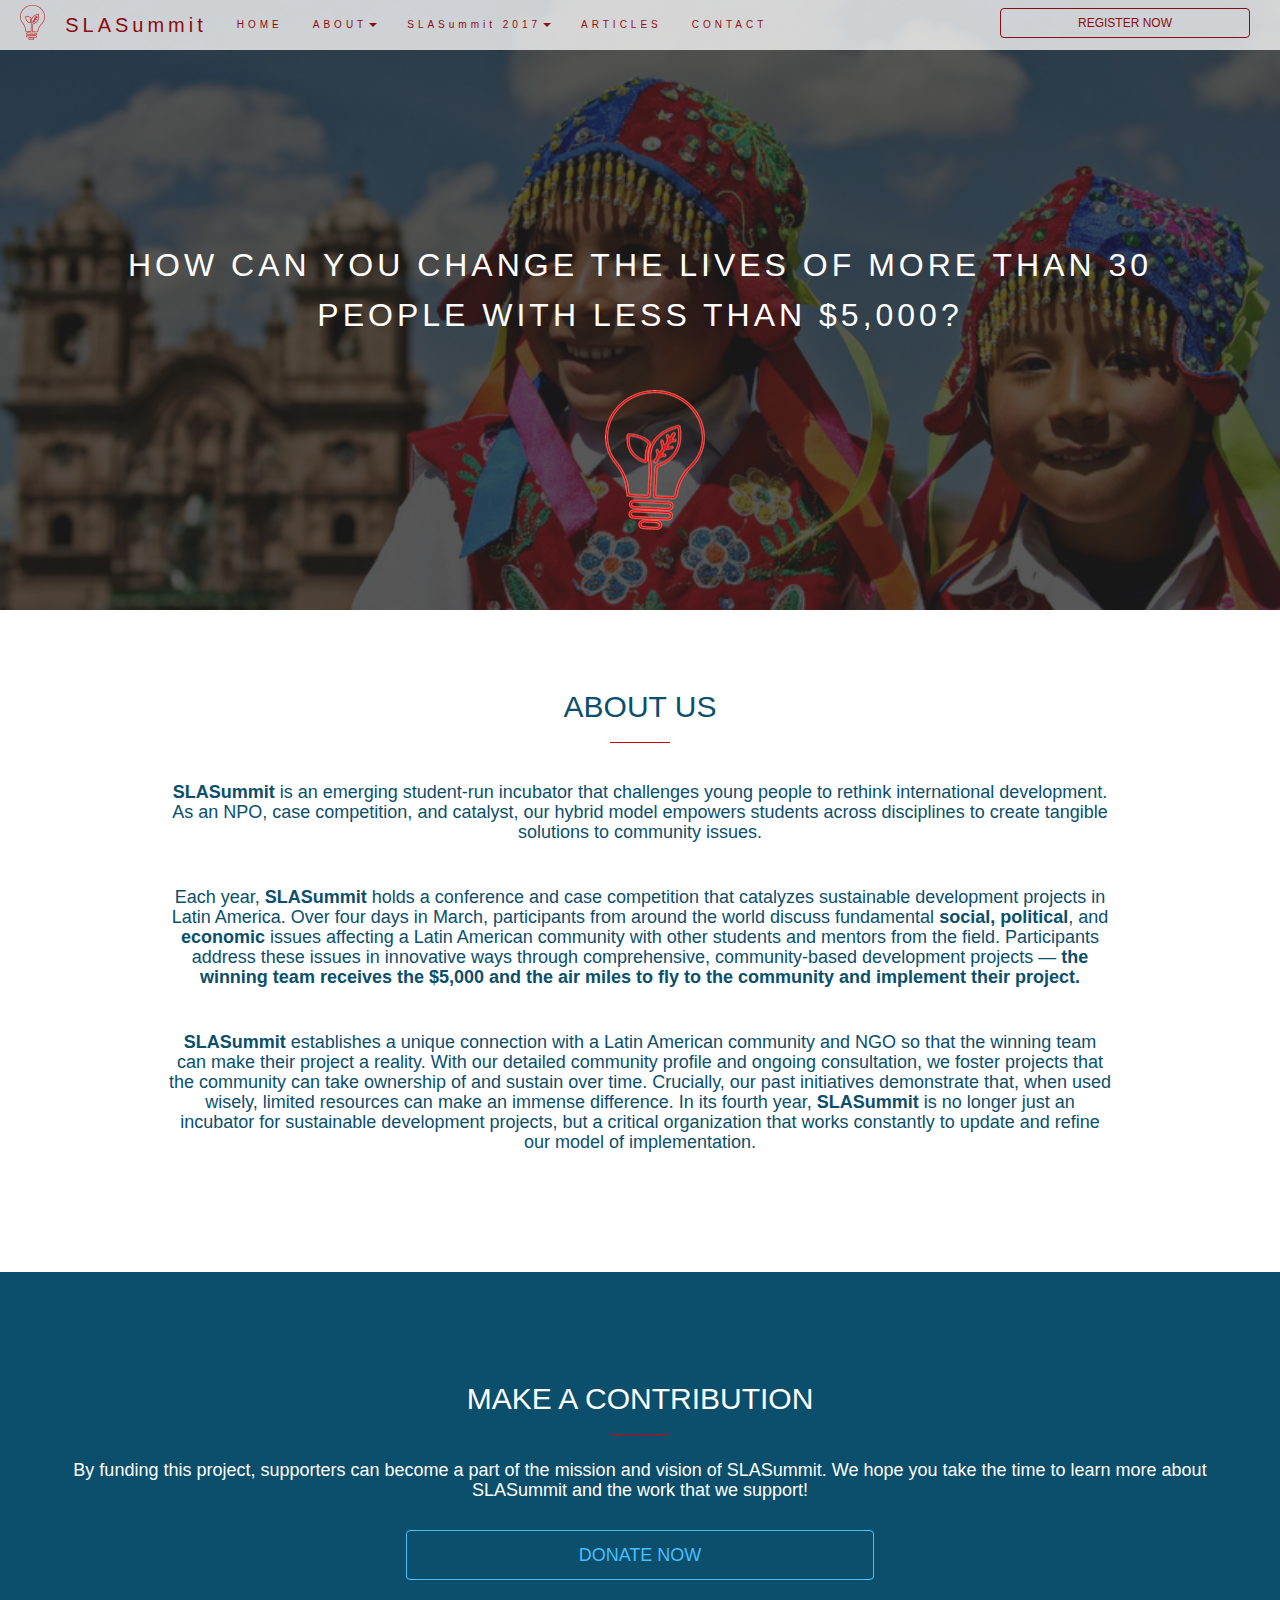
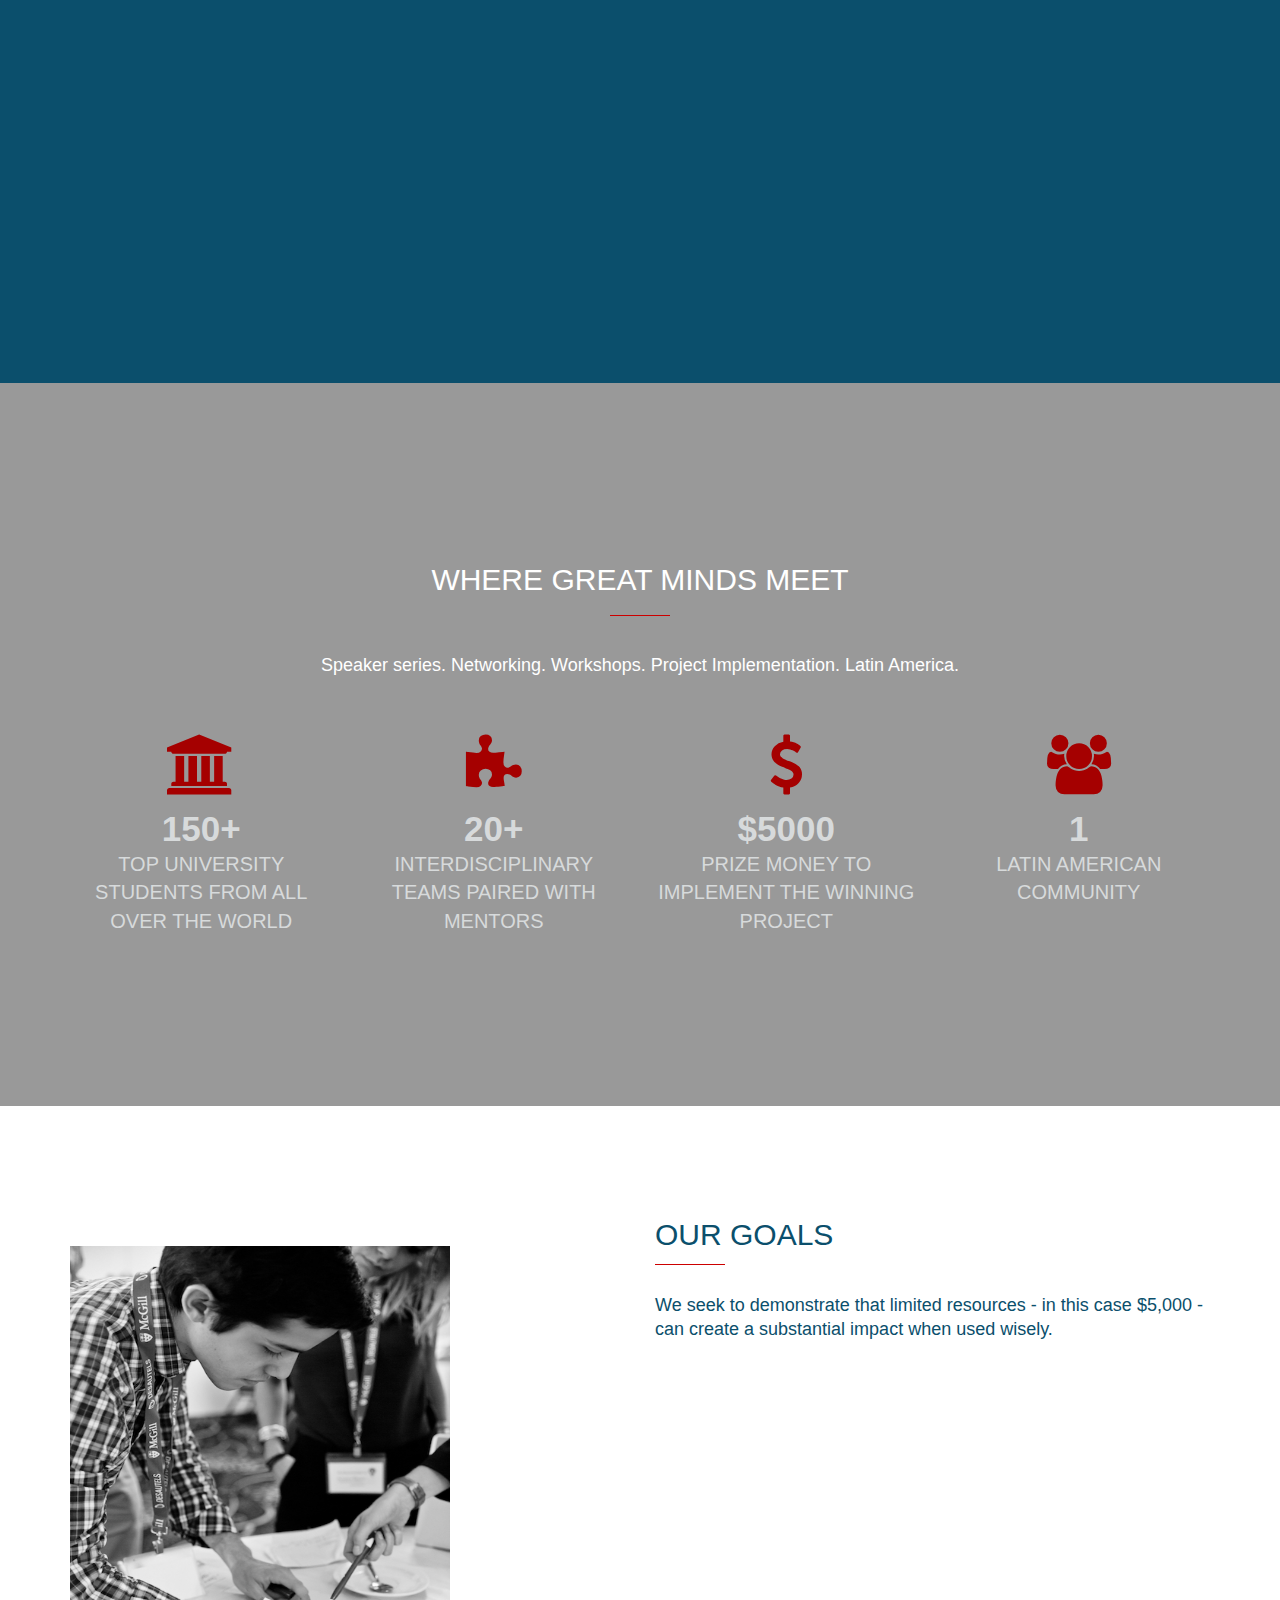
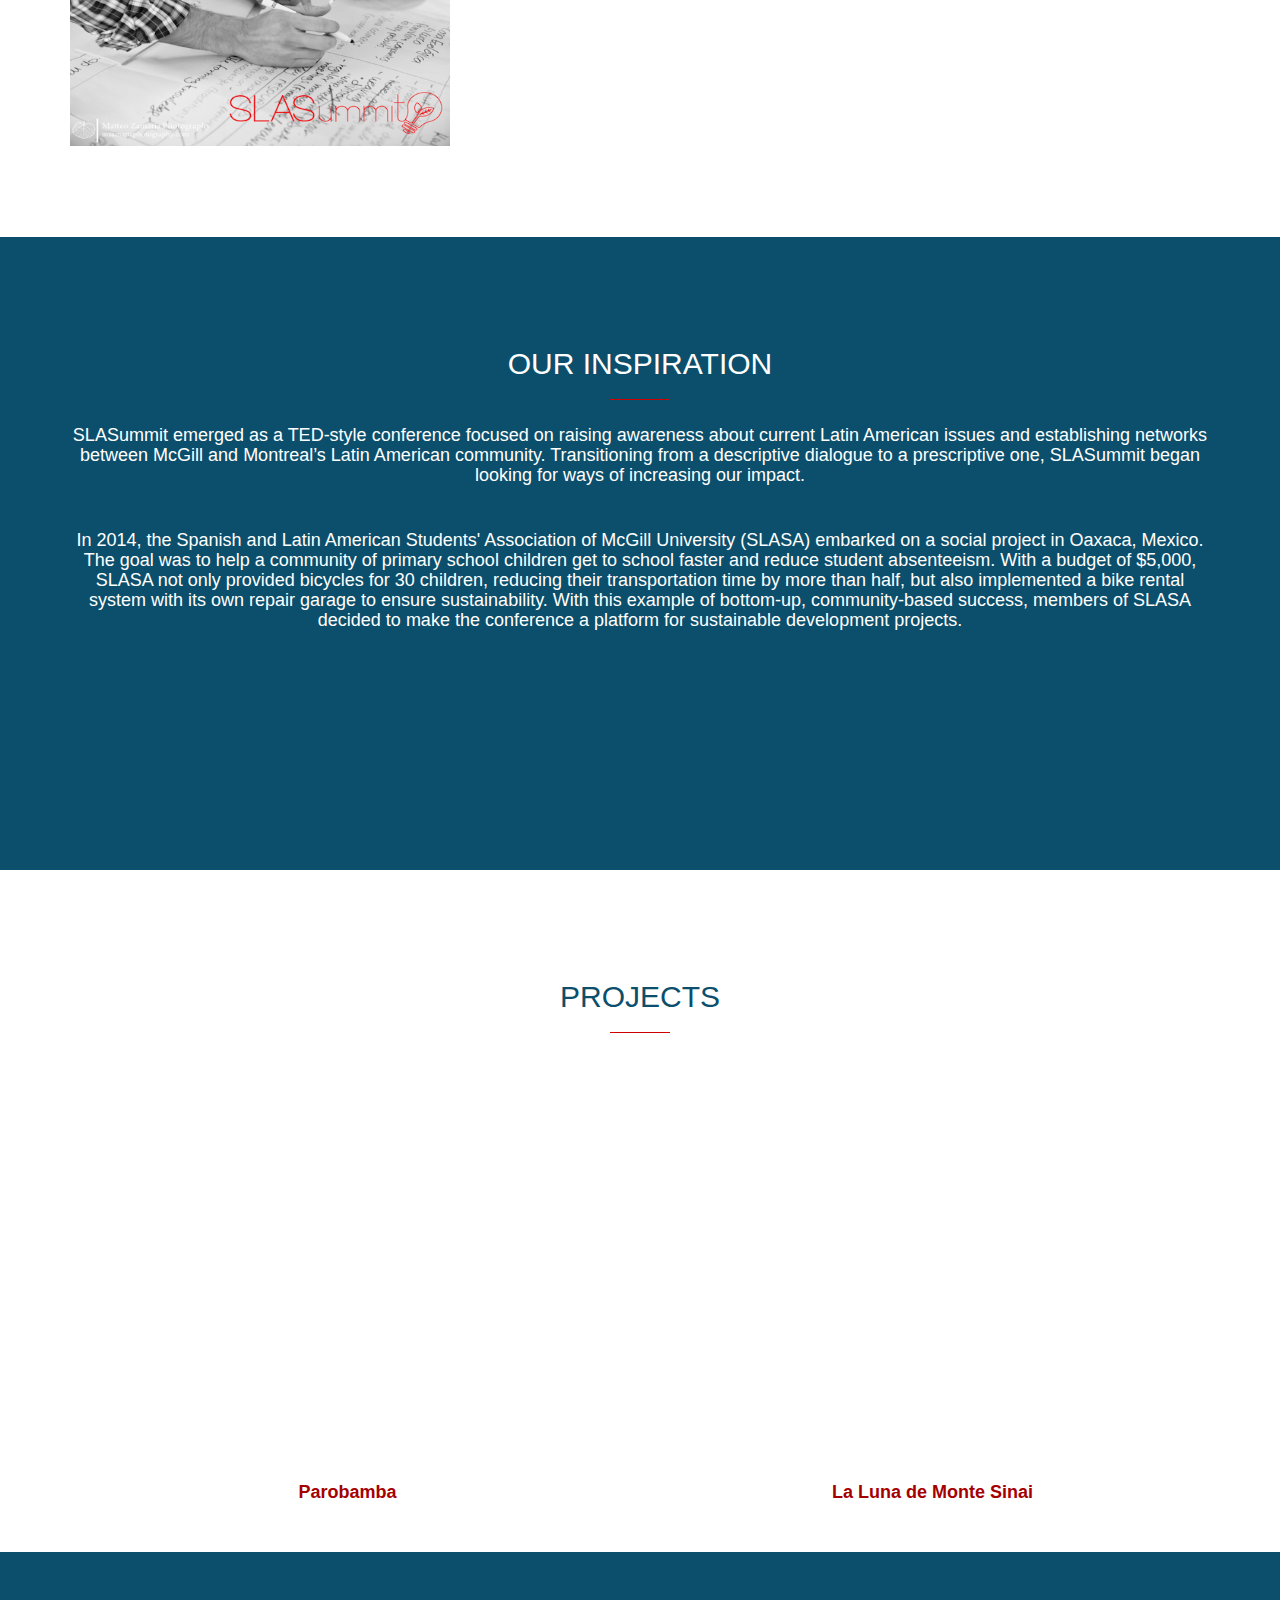
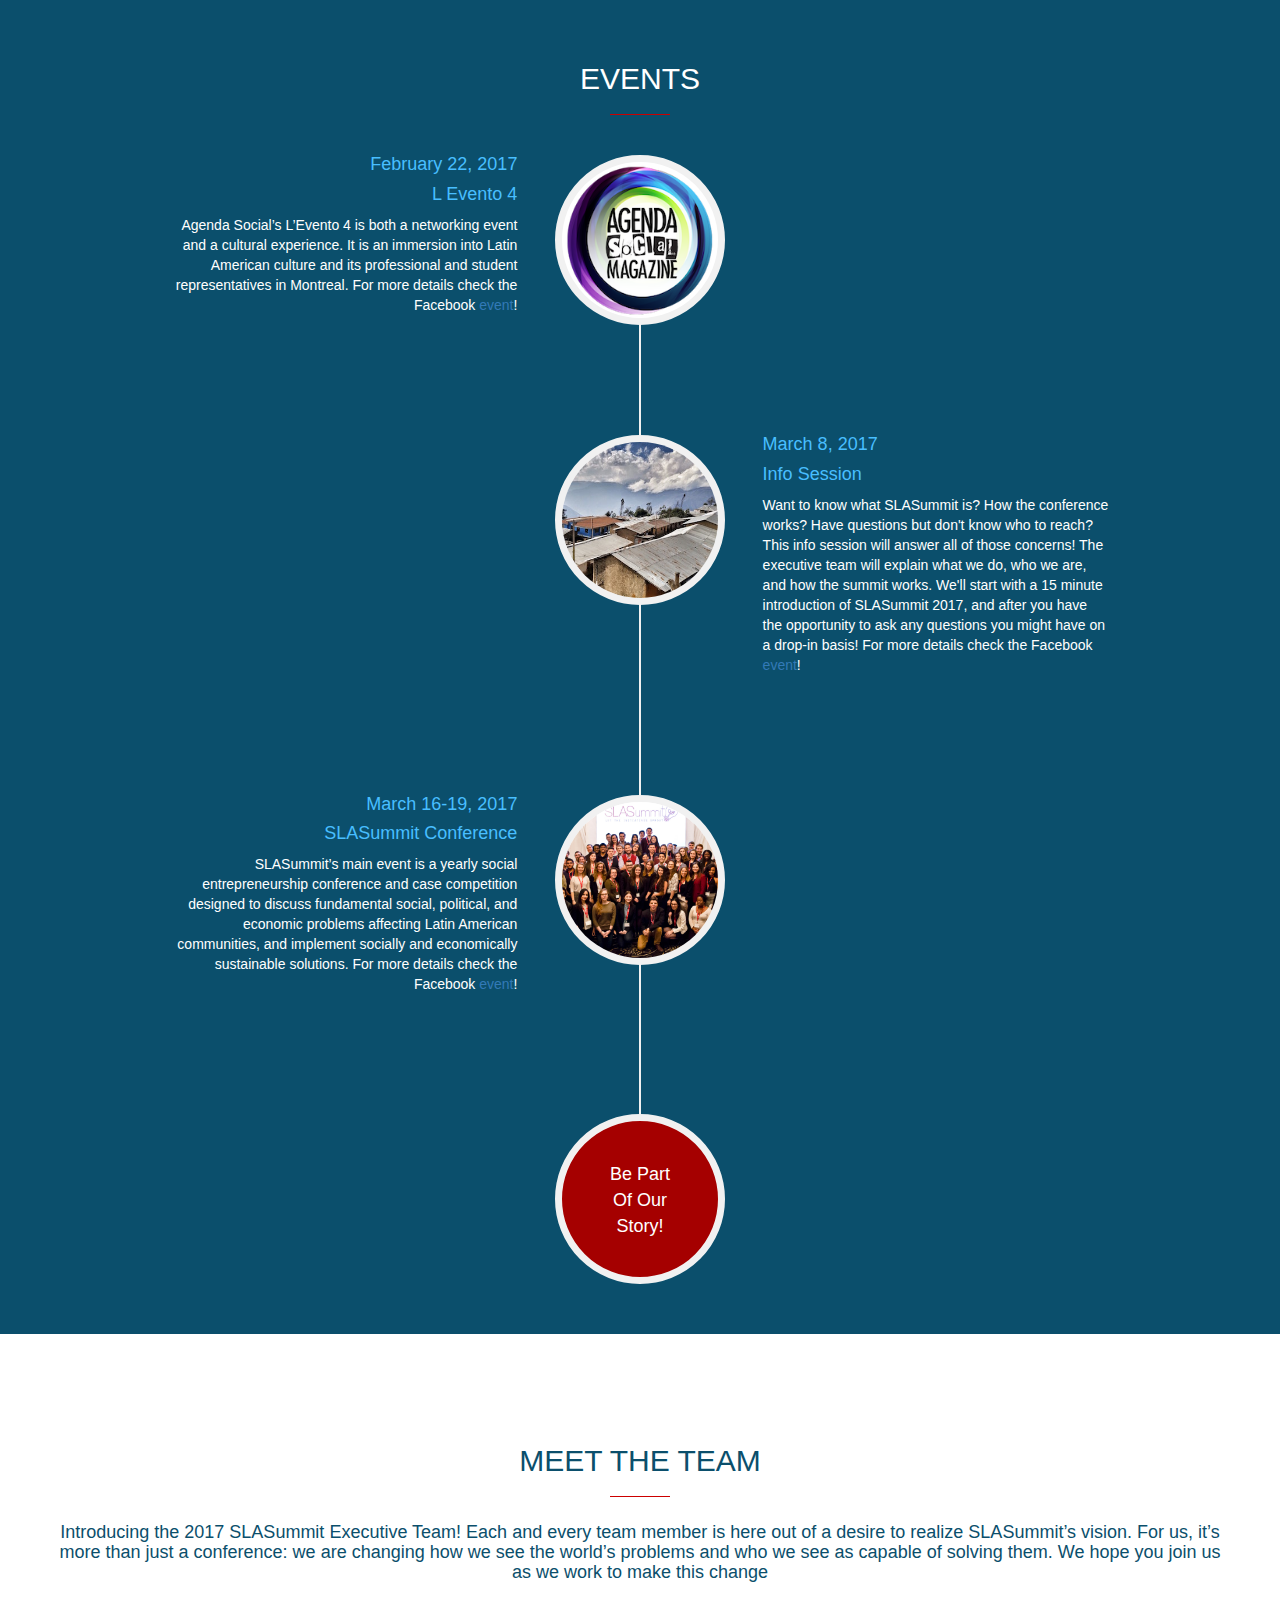
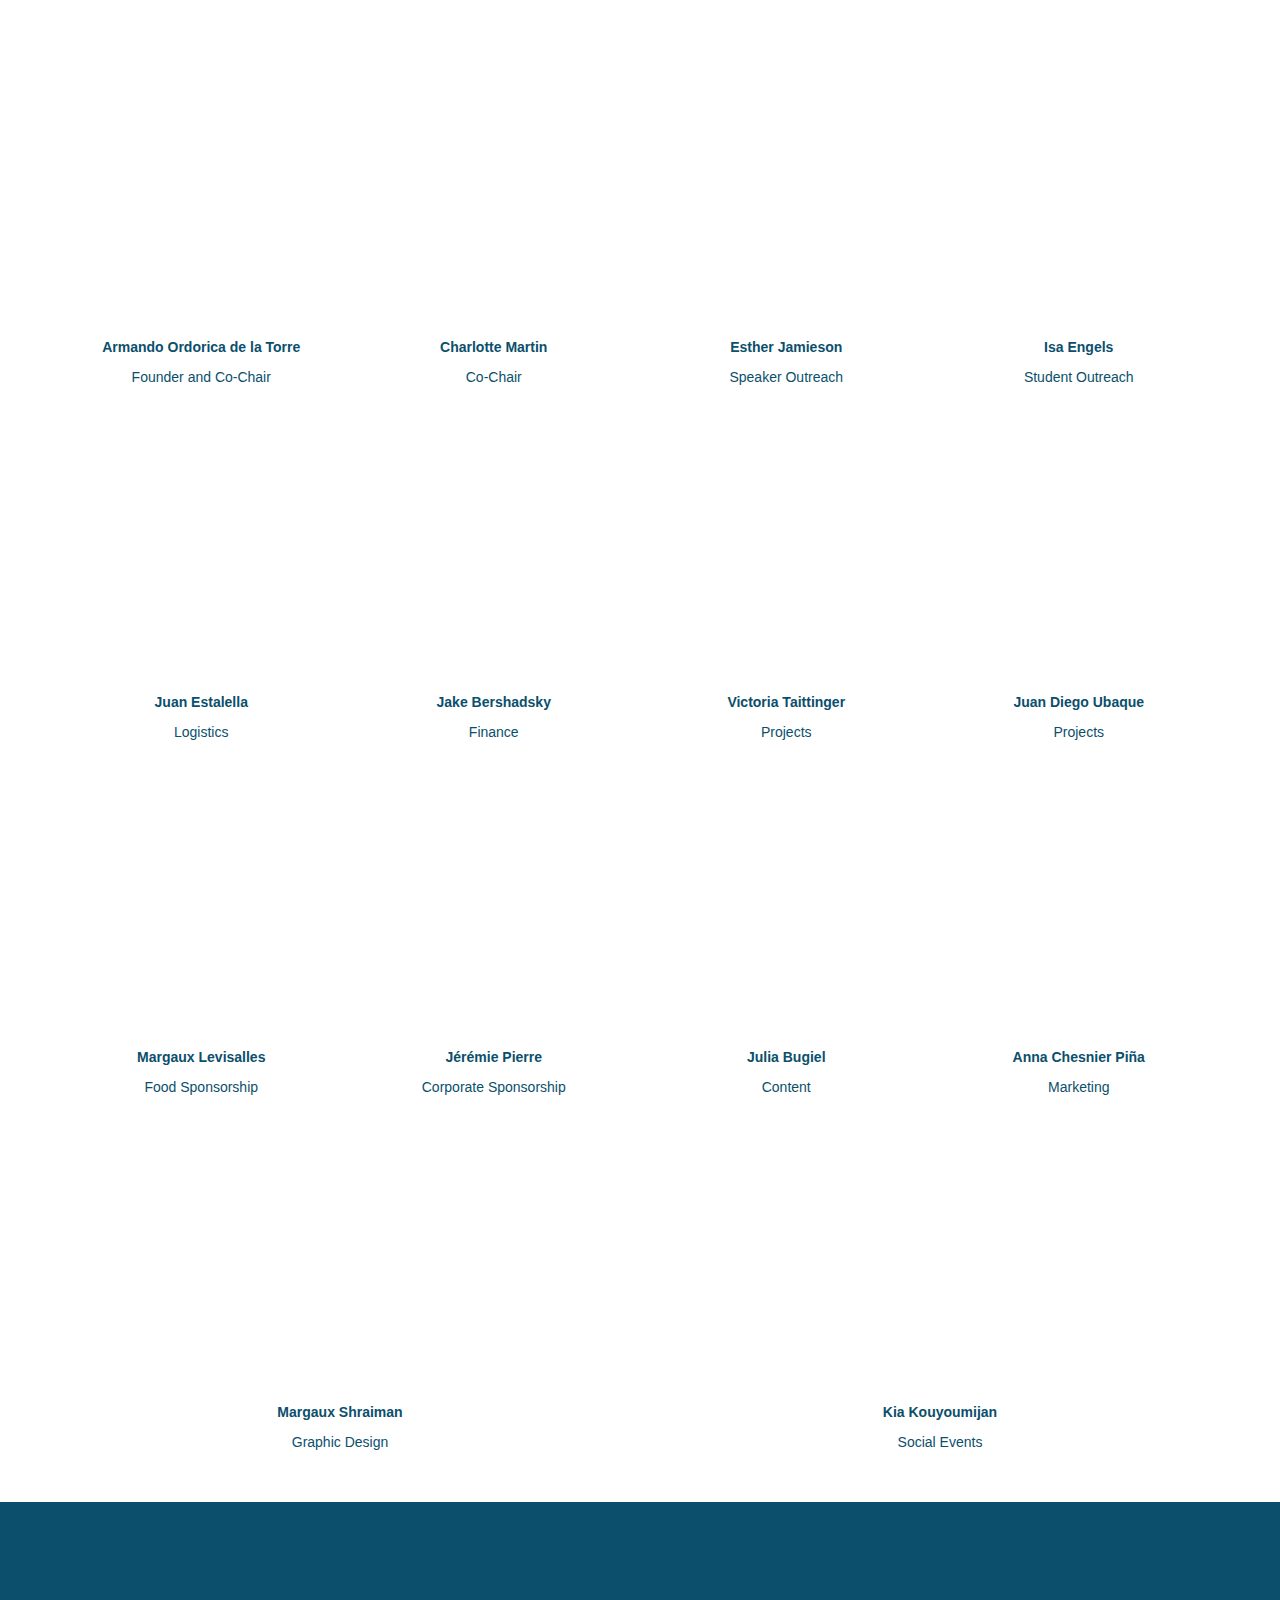
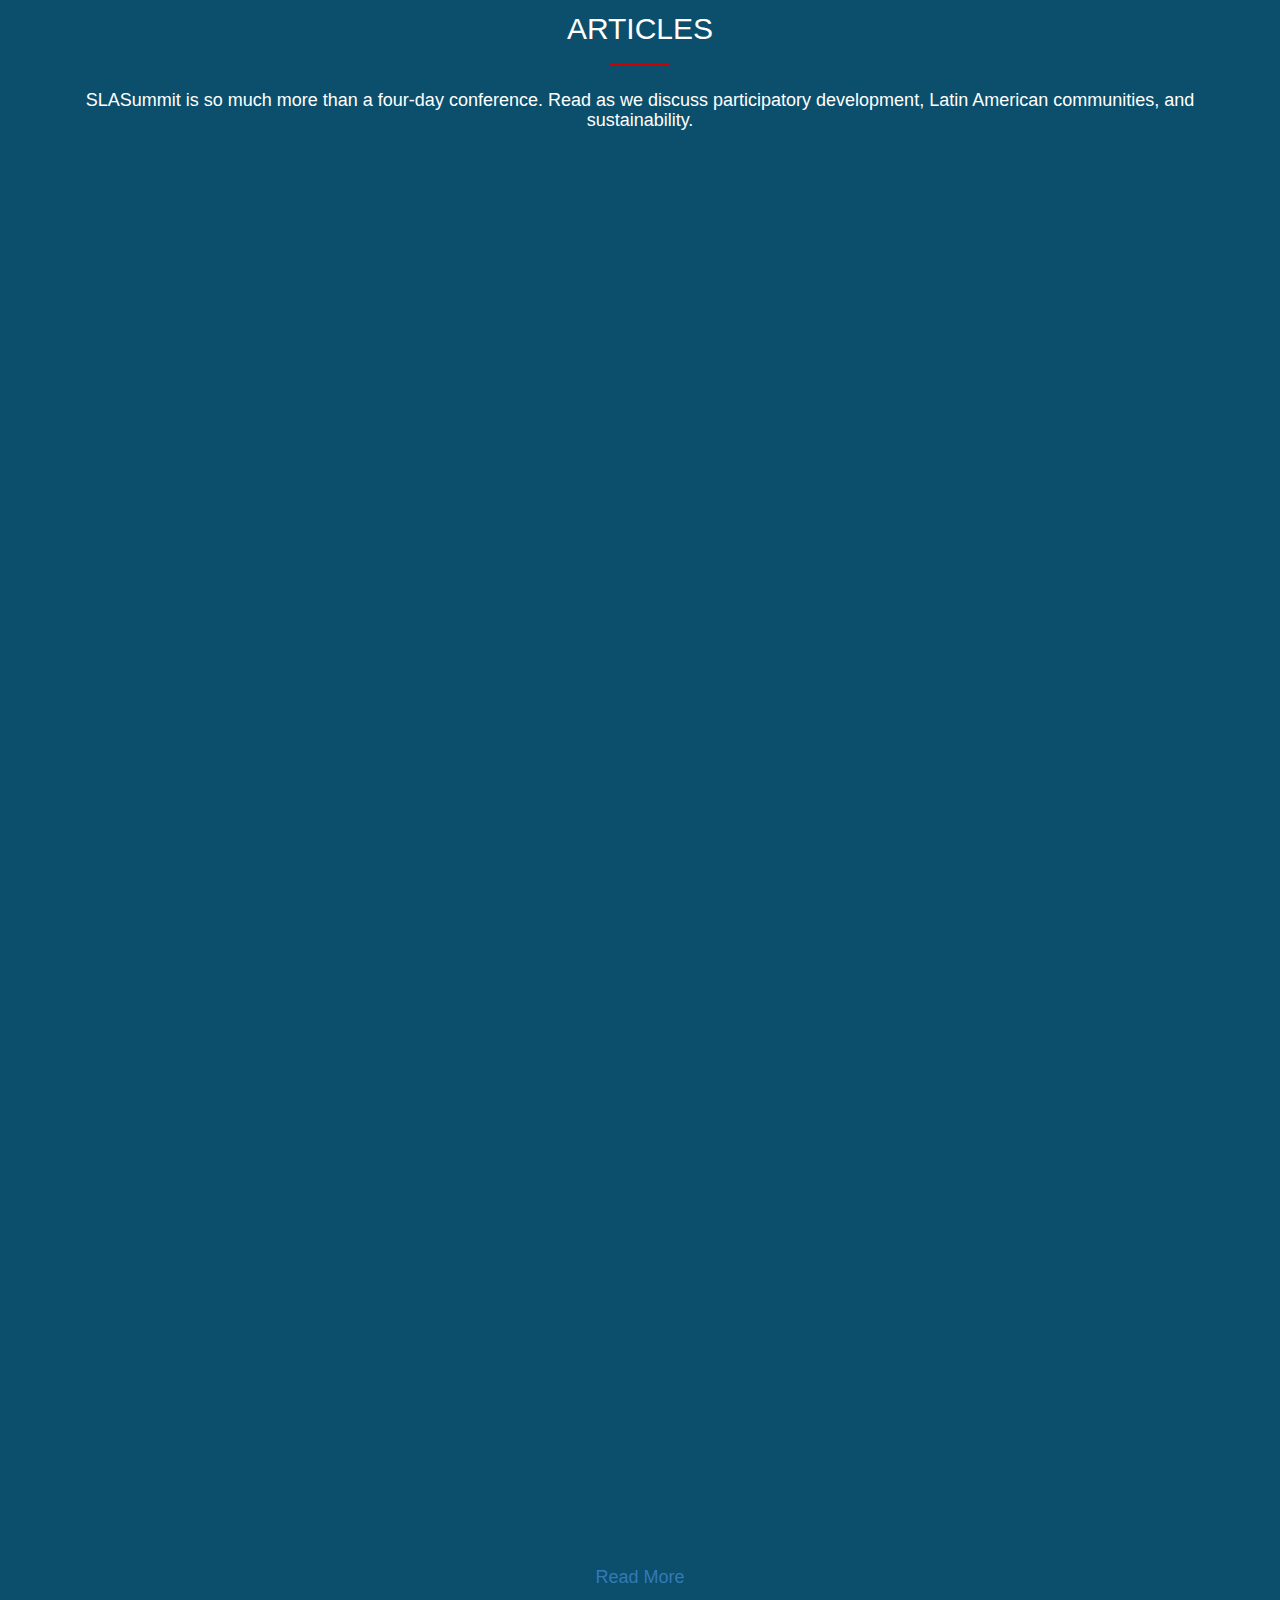
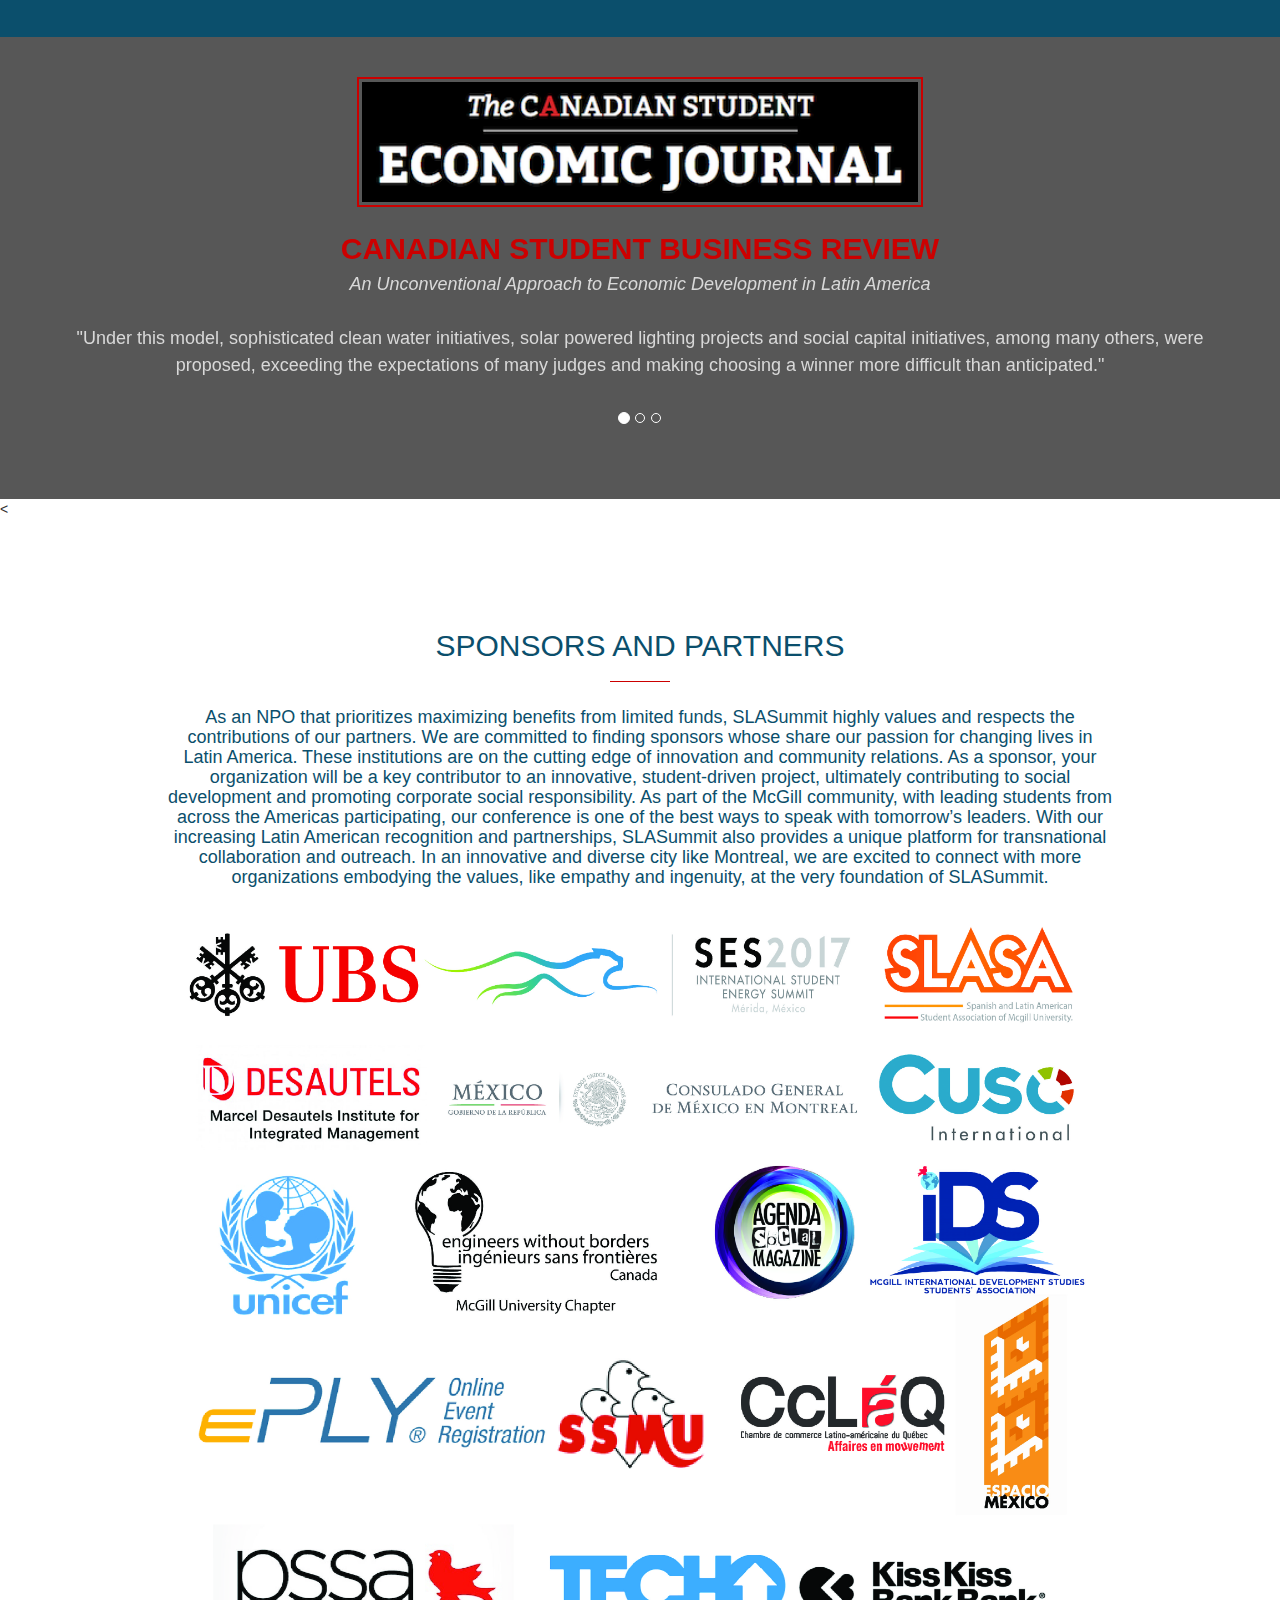
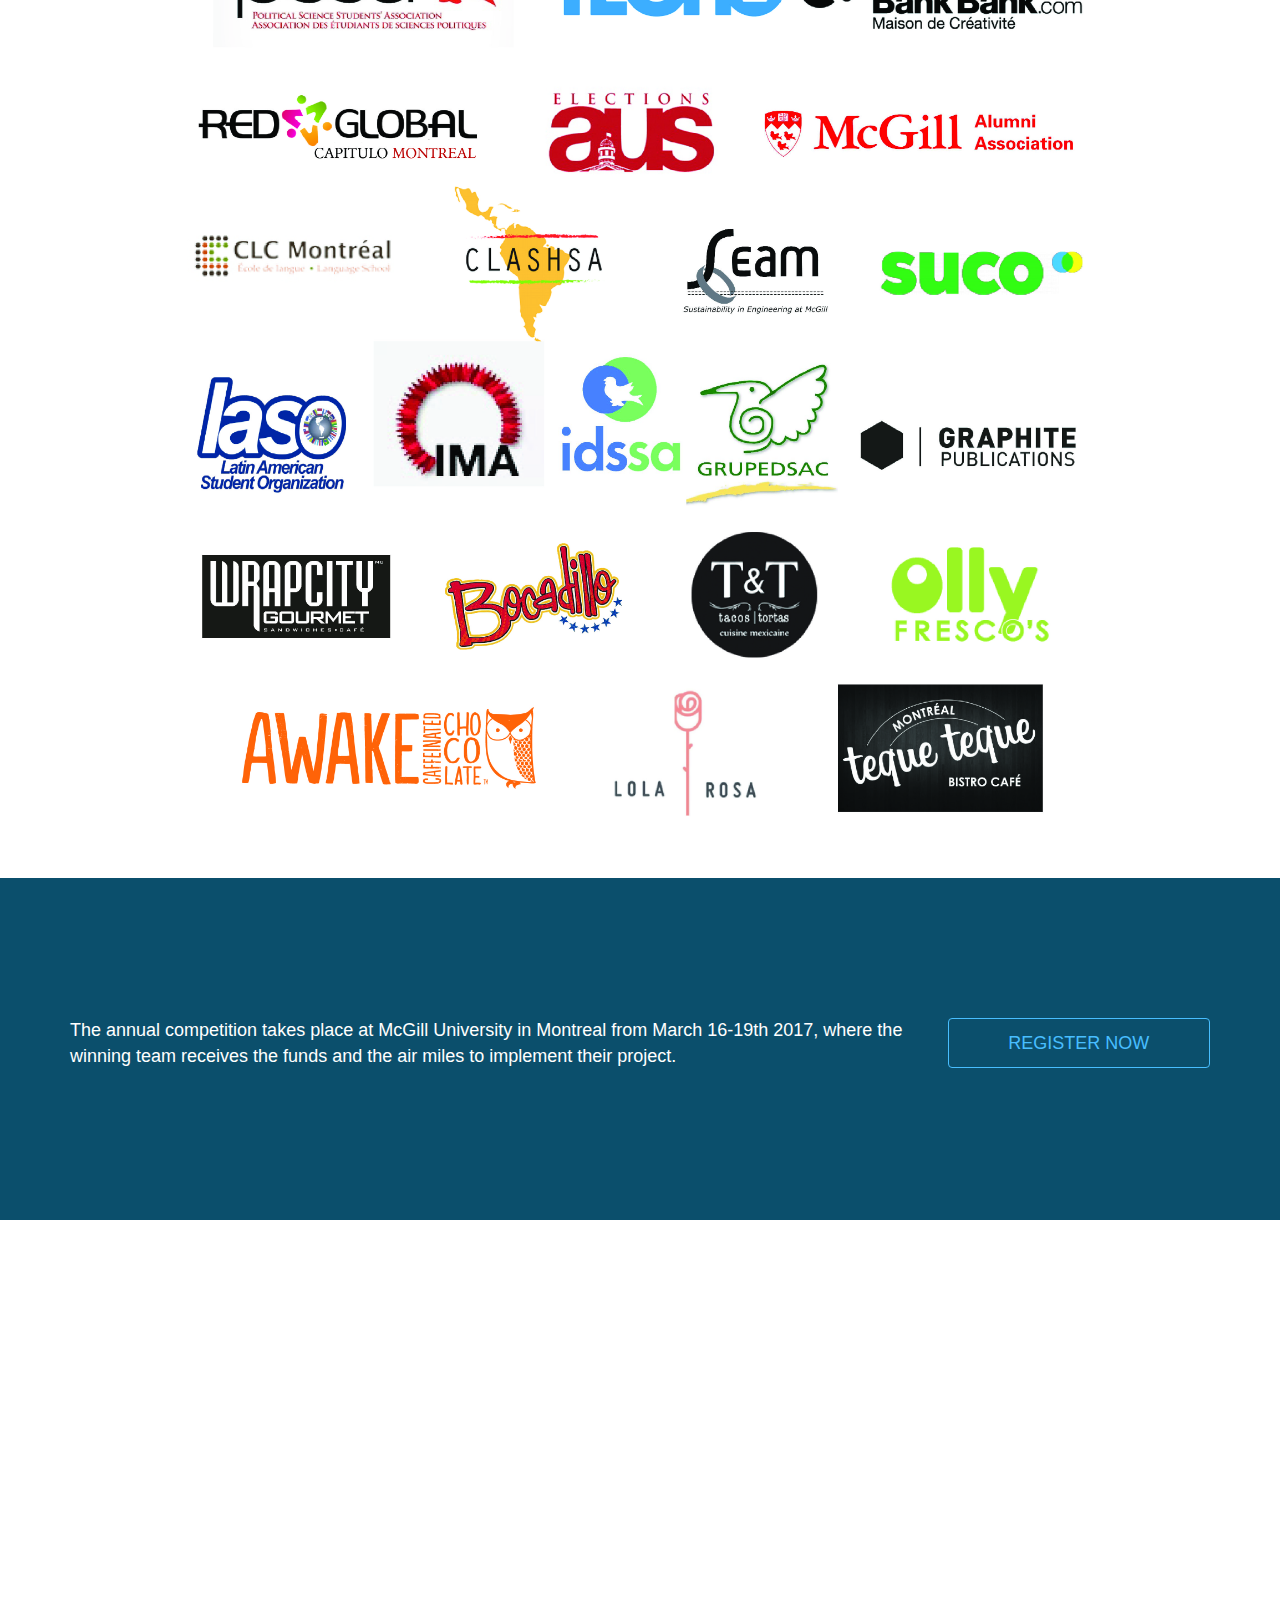
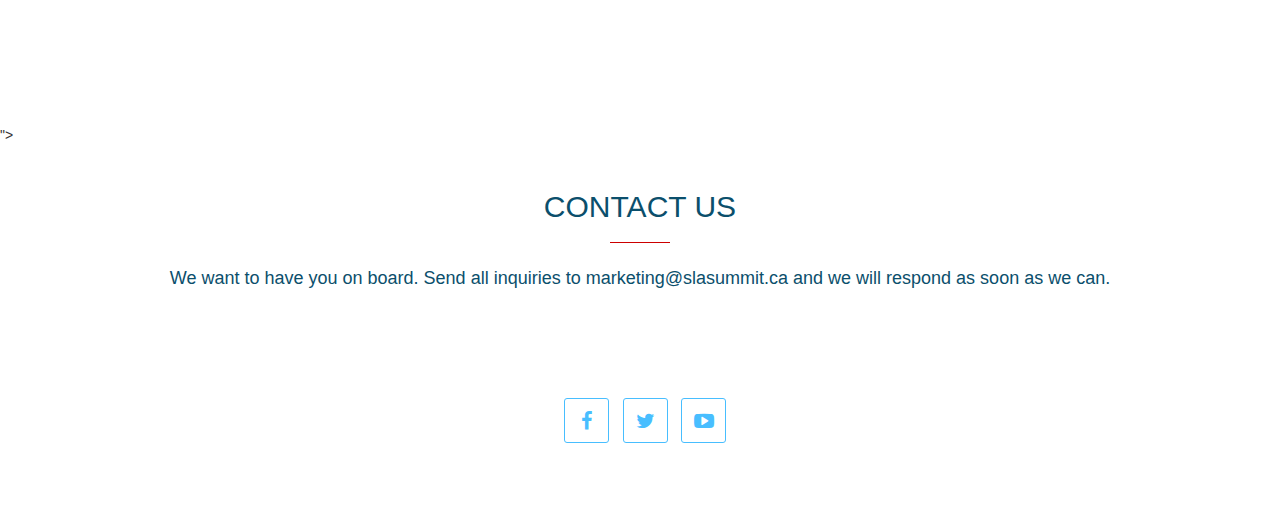
<file: index.html>
<!DOCTYPE html>
<html lang="en">
<head>
  <title>SLASummit</title>
      <meta charset="utf-8">
      <meta name="viewport" content="width=device-width, initial-scale=1">
  <link rel="stylesheet" type="text/css" href="css/style.css">
  <link rel="stylesheet" href="css/font-awesome.min.css">
  <link rel="stylesheet" type="text/css" href="css/animate.css">

  <link href='http://fonts.googleapis.com/css?family=Buenard:700' rel='stylesheet' type='text/css'>
  <link rel="stylesheet" href="http://maxcdn.bootstrapcdn.com/bootstrap/3.3.7/css/bootstrap.min.css">

  <script src="https://ajax.googleapis.com/ajax/libs/jquery/1.12.4/jquery.min.js"></script>
  <script src="https://code.jquery.com/jquery-2.1.4.js"></script>
  <script src="https://maxcdn.bootstrapcdn.com/bootstrap/3.3.5/js/bootstrap.min.js"></script>

  <script src="js/custom.js"></script>
  <script src="js/wow.min.js"></script>
  <script>
              new WOW().init();
  </script>
  
<!-- Navigation Bar -->
<nav class="navbar navbar-default navbar-fixed-top">
  <div class="container-fluid">
    <div class="navbar-header">
      <button type="button" class="navbar-toggle" data-toggle="collapse" data-target="#myNavbar">
            <span class="icon-bar"></span>
            <span class="icon-bar"></span>
            <span class="icon-bar"></span>
      </button>
        <div class="navbar-header">
            <a class="navbar-brand" href="#HOME">
              <img class="navbulb" alt="Brand" src="images/redlightbulb_new.png" height=35px>
            </a>
        </div>
        <a class="navbar-brand" href="#HOME">SLASummit</a>
    </div>
    <div class="collapse navbar-collapse" id="myNavbar">
      <ul class="nav navbar-nav navbar-left"  style="background-color: transparent;">
                   <li><a href="index.html" class="nav-item">HOME</a></li>
        <li class="dropdown">
          <a href="#" class="dropdown-toggle" data-toggle="dropdown" role="button" aria-haspopup="true" aria-expanded="false">ABOUT<span class="caret"></span></a>
          <ul class="dropdown-menu">
            <li><a href="#ABOUT">ABOUT US</a></li>
            <li><a href="#OUR-GOALS">OUR GOALS</a></li>
            <li><a href="#OUR-INSPIRATION">OUR INSPIRATION</a></li>
            <li><a href="#PROJECTS">PROJECTS</a></li>
            <li><a href="#EVENTS">EVENTS</a></li>
            <li><a href="#MEET-THE-TEAM">MEET THE TEAM</a></li>
            <li><a href="#SPONSORS">SPONSORS AND PARTNERS</a></li>
          </ul>
        </li>
                    
                    
        <li class="dropdown">
          <a href="http://slasummit.ca/slasummit2017.html" class="dropdown-toggle" data-toggle="dropdown" role="button" aria-haspopup="true" aria-expanded="false">SLASummit 2017<span class="caret"></span></a>
          <ul class="dropdown-menu">
            <li><a href="http://slasummit.ca/slasummit2017.html#schedule">SCHEDULE</a></li>
            <li><a href="http://slasummit.ca/slasummit2017.html#community">COMMUNITY PROFILE</a></li>
            <li><a name="community" href="http://slasummit.ca/slasummit2017.html#speakers">SPEAKERS</a></li>
      <!--  <li><a href="#ABOUT">JUDGES</a></li>
            <li><a href="#ABOUT">MENTORS</a></li> -->

          </ul>
        </li>
<li><a href="#ARTICLES" class="nav-item">ARTICLES</a></li>
                    <li><a href="#CONTACT" class="nav-item">CONTACT</a></li>
      </ul>
      <a href="https://www.eply.com/SLASummit20171633913">
        <button type="button" class="btn btn-danger navbar-btn navbar-right">Register Now</button>
      </a>
    </div>
  </div>
</nav>

</head>

<!--HOME-->
<body>
 <header class="home" id="HOME">
      <div class="home-overlay">
           <div class="container header-container">
                  <div class="row">
                        <div class="col-md-12">
                            <div class="home-text text-center">
                              <div class="wow fadeIn" data-wow-duration="3s">
                                <!--Title and Description--> 
                                <h1 style="color: #fff; font-size: 32px; line-height: 50px; font-weight: 500; letter-spacing:0.4rem;">
                                    <br><br><br>How Can You Change the lives of More than 30 people with less than $5,000?</h1>
                              </div>
                            </div>
                        </div>
                  </div>
              <div class="container">
                  <div class="row">
                    <div class="col-lg-12">
                        <div class="wow fadeIn" data-wow-duration="5s">
                      <img src="images/redlightbulb_new.png" alt="Red Lightbulb" width="100" height="140" class="center-block"></a>
                    </div>
                   </div>
                  </div>
              </div>
            </div>
      </div>        
  </header>

<!--About us--> 
        <section id="ABOUT" class="about"> 
        <style type="text/css"> 
.about{
  background: #fff;
}

        </style>
            <div class="container">
                <div class="row">
                    <div class="col-md-10 col-md-offset-1">
                        
                        <!-- About us title and description-->
                        <div class="section-title" style="padding-top: 20px !important; padding-bottom: 5px !important;">

                            <h2>About Us</h2>
                        
                            <br><br>
                            <div class="text-center">
                                <h4><strong>SLASummit</strong>  is an emerging student-run incubator that challenges young people to rethink international development. As an NPO, case competition, and catalyst, our hybrid model empowers students across disciplines to create tangible solutions to community issues.</h4> 
                            <p>Each year, <strong>SLASummit</strong> holds a conference and case competition that catalyzes sustainable development projects in Latin America. Over four days in March, participants from around the world discuss fundamental <strong>social, political</strong>, and <strong>economic</strong> issues affecting a Latin American community with other students and mentors from the field. Participants address these issues in innovative ways through comprehensive, community-based development projects — <b>the winning team receives the $5,000 and the air miles to fly to the community and implement their project.</b></p>
                            <p> <strong>SLASummit</strong> establishes a unique connection with a Latin American community and NGO so that the winning team can make their project a reality. With our detailed community profile and ongoing consultation, we foster projects that the community can take ownership of and sustain over time. Crucially, our past initiatives demonstrate that, when used wisely, limited resources can make an immense difference. In its fourth year, <strong>SLASummit</strong> is no longer just an incubator for sustainable development projects, but a critical organization that works constantly to update and refine our model of implementation.</p>
                                <div class="wow fadeIn" data-wow-duration="2s">
                                <p style="color: #A50000"><strong>General Registration is now open for only $95!</strong></p>
                                </div>
                            </div>
                        </div>
                    </div>
                      <!-- Countdown to Conference -->
                   <!--        <div class="container countdowncontainer">
                            <div class="row">
                              <div class="col-lg-12 col-md-12 col-sm-12 col-xs-12">
                                <div id="main">
                                  <div class="content">
                                      <div class="text">
                                           <h2>The Conference is coming up...</h2>
                                      </div> <!-- /.Text Div -->
                                 <!--  <div class="counter">
                                      <div id="countdown"> -->
                                        
                                      </div><!-- /#Countdown Div -->
                                  </div> <!-- /.Counter Div -->
                                  

</section>


<!--Donate Now-->
<section id="DONATE-NOW" style="background-color: #0B4F6C;">
  <div class="container">
    <div class="row">
      <div class="section-title">
        <h2 style="color: #fff !important;">Make a Contribution</h2>
        <p style="color: #fff !important;">By funding this project, supporters can become a part of the mission and vision of SLASummit. We hope you take the time to learn more about SLASummit and the work that we support!</p>
<br>
<a href="https://www.kisskissbankbank.com/en/projects/slasummit-2017">
        <button type="button" class="btn btn-info center-block">Donate Now</button>
      </a>

        

      </div>

      <div class="col-md-6 col-md-offset-3">
        <div class="embed-responsive embed-responsive-16by9">
         <iframe width="187" height="105" src="https://www.youtube.com/embed/Mv2J4qdc68o" allowfullscreen></iframe>
        </div>
      </div>
    </div>
  </div>
</section>

<!-- Where Great Minds Meet-->
<section class="minds">
            <div class="counter-overlay">
                <div class="container">
                    <div class="row">
                        <div class="col-md-10 col-md-offset-1">


                            <div class="section-title" style="padding-top: 0px">
                                <h2 style=" color: #fff; ">Where Great Minds Meet</h2>

                                <br><br>
                                <div class="text-center">
                                    <h4 style=" color: #fff; " >Speaker series. Networking. Workshops. Project Implementation. Latin America. </h4></div>
                            </div>
                        </div>
                    </div>
                    <div class="row text-center">
                        <div class="col-md-3">
                            <div class="counter-item">
                                <div><i class="fa fa-university"></i></div>
                                <h2><span class="counter-num">150</span><span>+</span></h2>
                                <p>Top University students from all over the world</p>
                            </div>
                        </div>
                        
                        <div class="col-md-3">
                            <div class="counter-item">
                                <div><i class="fa fa-puzzle-piece"></i></div>
                                <h2><span class="counter-num">20</span><span>+</span></h2>
                                <p>Interdisciplinary teams paired with mentors</p>
                            </div>
                        </div>

                        <div class="col-md-3">
                            <div class="counter-item">
                                <div><i class="fa fa-usd"></i></div>
                                <h2><span>&#36;</span><span class="counter-num">5000</span></h2>
                                <p> Prize money to implement the winning project</p>
                            </div>
                        </div>
                        
                        <div class="col-md-3">
                            <div class="counter-item">
                                <div><i class="fa fa-users"></i></div>
                                <h2>1</h2>
                                <p>Latin American Community</p>
                            </div>
                        </div>
                        
                    </div>
                </div>            
            </div>
        
        </section> 
  
  <!-- OurGoals -->   
<section class="OUR-GOALS" id="OUR-GOALS">
      <div class="choose-us-wrapper">
          <div class="container"> 
                    <div class="row">
                        <!-- About iphone --> 
                          <div class="col-md-6 col-sm-12 col-xs-12">
                            <div class="about-iphone">
                                <img src="images/SLASummit2016_SaturdayGroupwork_2_05.jpg" alt="Samian Photography" width="380" height="500" style="margin-top: 50px;"></a>
                            </div>
                          </div>
                      
              
                 <div class="col-md-6">
                            <!-- Why Choose Us Title --> 
                            <div class="choose-us-title">
                                <h2> Our Goals</h2>
                                <p>We seek to demonstrate that limited resources - in this case $5,000 - can create a substantial impact when used wisely.</p>
                            </div>
                            
                            <!-- Why Choose Us Description --> 
                      <div class="choose-us-des">
                                
                                <!--Choose us item 1--> 
                                <div class="wow fadeIn" data-wow-duration="1s">
                                <div class="choose-us-item">
                                    <!-- choose us item icon --> 
                                    <div><i class="fa fa-connectdevelop text-center"></i></div>
                                    
                                    <!-- Choose us item title and description--> 
                                    <h3>AWARENESS</h3>
                                    <p>Raise awareness about current political, social, and economic issues in Latin America. </p>
                               </div>
                               </div>
                                
                                
                                 <!--Choose us item 2-->
                                <div class="wow fadeIn" data-wow-duration="2s"> 
                                <div class="choose-us-item">
                                    <!-- choose us item icon --> 
                                    <div><i class="fa fa-balance-scale"></i></div>
                                    
                                    <!-- Choose us item title and description--> 
                                    <h3>PROBLEM-SOLVING</h3>
                                    <p>Foster interdisciplinary problem-solving skills necessary to address societal challenges</p>
                               </div>
                               </div>
                                
                                 <!--Choose us item 3--> 
                                <div class="wow fadeIn" data-wow-duration="3s">
                                <div class="choose-us-item">
                                    <!-- choose us item icon --> 
                                    <div><i class="fa fa-cogs"></i></div>
                                    
                                    <!-- Choose us item title and description--> 
                                    <h3>CRITICAL THINKING</h3>
                                    <p>Act as an incubator of grassroots, sustainable, and self-critical development.</p>
                               </div>
                               </div>
                             
                              <!--Choose us item 4--> 
                                <div class="wow fadeIn" data-wow-duration="4s">
                                <div class="choose-us-item">
                                    <!-- choose us item icon --> 
                                    <div><i class="fa fa-flag-o"></i></div>
                                    
                                    <!-- Choose us item title and description--> 
                                    <h3>INNOVATION</h3>
                                    <p>Showcase Latin America and Montreal as hubs of entrepreneurship and innovation</p>
                               </div>
                               </div>
                      </div>
              </div>
          </div>
    </div>
</section>
    
<!-- Our Inspiration -->
<section class="OUR-INSPIRATION" id="OUR-INSPIRATION">
     <div class="container">
        <!-- our inspiration title -->
              <div class="section-title ourinspiration">
                    <h2>Our Inspiration</h2>
                                <p>SLASummit emerged as a TED-style conference focused on raising awareness about current Latin American issues and establishing networks between McGill and Montreal’s Latin American community. Transitioning from a descriptive dialogue to a prescriptive one, SLASummit began looking for ways of increasing our impact.</p>
                                <p>In 2014, the Spanish and Latin American Students' Association of McGill University (SLASA) embarked on a social project in Oaxaca, Mexico. The goal was to help a community of primary school children get to school faster and reduce student absenteeism. With a budget of $5,000, SLASA not only provided bicycles for 30 children, reducing their transportation time by more than half, but also implemented a bike rental system with its own repair garage to ensure sustainability. With this example of bottom-up, community-based success, members of SLASA decided to make the conference a platform for sustainable development projects. </p>
            </div>
            <div class="wow fadeIn" data-wow-duration="2s">
            <img src="images/redlightbulb_new.png" alt="Red Lightbulb" width="100" height="140" class="center-block"></a>
            </div>
      </div>
</section>

<!-- Projects -->
<section class="PROJECTS" id="PROJECTS">
  <div class="container">
        
        <!-- Projects title -->
             <div class="section-title">
              <h2>Projects</h2>
            </div>
 
    <div class="row">
            <div class="col-md-6 col-sm-12 col-xs-12 text-center project-img">
                  <div class="wow fadeIn" data-wow-duration="3s">
                   <a href="Projects_Parobamba.html">
                    <img src="images/parobamba2copy.jpg" alt="Circle Image" class="img-circle" width=400px height=400px>
                  </div>
                 <h4 style="color: #A50000;"><strong>Parobamba</strong> </h4> </a>
            </div>
            
            <div class="col-md-6 col-sm-12 col-xs-12 text-center">
                <div class="wow fadeIn" data-wow-duration="3s">
                <a href="Projects_MonteSinai.html">
                  <img src="images/montesinai2copy.jpg" alt="Circle Image" class="img-circle" width=400px height=400px>
                </div>
                <h4 style="color: #A50000;"><strong>La Luna de Monte Sinai</strong></h4></a>
            </div>
    </div>

  </div>

</section>


<!-- Events -->
    <section class="events" id="EVENTS" style="background-color: #0B4F6C;">
        <div class="container">
            <div class="row">
                <div class="section-title">
                    <h2 style="color: #fff;">Events</h2>
                </div>
            </div>

            <div class="row">
                <div class="col-lg-12">
                    <ul class="timeline">
                        <li>
                            <div class="timeline-image">
                                <img class="img-circle img-responsive" src="images//agendasociale.png" alt="agendasociale">
                            </div>
                            <div class="timeline-panel">
                                <div class="timeline-heading">
                                    <h4>February 22, 2017</h4>
                                    <h4 class="subheading">L Evento 4</h4>
                                </div>
                                <div class="timeline-body">
                                    <p class="text-muted">Agenda Social’s L’Evento 4 is both a networking event and a cultural experience. It is an immersion into Latin American culture and its professional and student representatives in Montreal. For more details check the Facebook <a href="https://www.facebook.com/events/248326165596144/?active_tab=about">event</a>!</p>
                                </div>
                            </div>
                        </li>
                        

                        <li class="timeline-inverted">
                            <div class="timeline-image">
                                <img class="img-circle img-responsive" src="images/infosessiongraphic.jpg" alt="group">
                            </div>
                            <div class="timeline-panel">
                                <div class="timeline-heading">
                                    <h4>March 8, 2017</h4>
                                    <h4 class="subheading">Info Session</h4>
                                </div>
                                <div class="timeline-body">
                                    <p class="text-muted">Want to know what SLASummit is? How the conference works? Have questions but don't know who to reach? This info session will answer all of those concerns! The executive team will explain what we do, who we are, and how the summit works. We'll start with a 15 minute introduction of SLASummit 2017, and after you have the opportunity to ask any questions you might have on a drop-in basis! For more details check the Facebook <a href="https://www.facebook.com/events/1103954623046861/">event</a>!</p>
                                </div>
                            </div>
                        </li>

                                                <li>
                            <div class="timeline-image">
                                <img class="img-circle img-responsive" src="images/groupshot.jpg" alt="group">
                            </div>
                            <div class="timeline-panel">
                                <div class="timeline-heading">
                                    <h4>March 16-19, 2017</h4>
                                    <h4 class="subheading">SLASummit Conference</h4>
                                </div>
                                <div class="timeline-body">
                                    <p class="text-muted">SLASummit’s main event is a yearly social entrepreneurship conference and case competition designed to discuss fundamental social, political, and economic problems affecting Latin American communities, and implement socially and economically sustainable solutions. For more details check the Facebook <a href="https://www.facebook.com/events/1735365370118172/">event</a>!</p>
                                </div>
                            </div>
                        </li>
                        
                        <li class="timeline-inverted">
                            <div class="timeline-image" style="background-color: #A50000">
                                <h4 style="color: #fff; ;">Be Part
                                    <br>Of Our
                                    <br>Story!</h4>
                            </div>
                        </li>
                    </ul>
                </div>
            </div>
        </div>
    </section>


  


 <!-- Meet the Team -->
<section class="MEET-THE-TEAM" id="MEET-THE-TEAM">
  <div class="container">
    <div class="row">
       <!-- meet the team Title --> 
        <div class="section-title">
            <h2>Meet the Team</h2>
            <p>Introducing the 2017 SLASummit Executive Team! Each and every team member is here out of a desire to realize SLASummit’s vision. For us, it’s more than just a conference: we are changing how we see the world’s problems and who we see as capable of solving them. We hope you join us as we work to make this change</p>
        </div>
    </div>
                   
       <!-- meet the team gallery --> 

<div class="row">
      <div class="col-lg-3 col-md-4 col-sm-6 col-xs-12 text-center">
        <div class="wow fadeIn" data-wow-duration="1s">
          <img src="images/armando_final.jpg" alt="Circle Image" class="img-circle">
        </div>
            <br><br>
            <p> <strong>Armando Ordorica de la Torre</strong> </p>
            <p> Founder and Co-Chair </p>
      </div>
      
      <div class="col-lg-3 col-md-4 col-sm-6 col-xs-12 text-center">
      <div class="wow fadeIn" data-wow-duration="2s">
          <img src="images/chachou_final.jpg" alt="Circle Image" class="img-circle">
      </div>
        <br><br>
        <p> <strong>Charlotte Martin</strong> </p>
        <p> Co-Chair </p>
      </div>

       <div class="col-lg-3 col-md-4 col-sm-6 col-xs-12 text-center">
       <div class="wow fadeIn" data-wow-duration="3s">
           <img src="images/estherfinal.jpg" alt="Circle Image" class="img-circle">
        </div>
        <br><br>
          <p> <strong>Esther Jamieson</strong> </p>
          <p> Speaker Outreach</p>
      </div>

       <div class="col-lg-3 col-md-4 col-sm-6 col-xs-12 text-center">
       <div class="wow fadeIn" data-wow-duration="4s">
          <img src="images/isa.jpg" alt="Circle Image" class="img-circle">
        </div>
        <br><br>
          <p> <strong>Isa Engels</strong> </p>
          <p> Student Outreach</p>
      </div>

    <br><br>

    
      <div class="col-lg-3 col-md-4 col-sm-6 col-xs-12 text-center">
        <div class="wow fadeIn" data-wow-duration="1s">
            <img src="images/juanfinal.jpg" alt="Circle Image" class="img-circle">
        </div>
        <br><br>
        <p> <strong>Juan Estalella</strong> </p>
        <p> Logistics </p>
      </div>
      
      <div class="col-lg-3 col-md-4 col-sm-6 col-xs-12 text-center">
      <div class="wow fadeIn" data-wow-duration="2s">
            <img src="images/jakefinal.jpg" alt="Circle Image" class="img-circle">
      </div>
        <br><br>
         <p> <strong>Jake Bershadsky</strong> </p>
          <p> Finance </p>
      </div>

       <div class="col-lg-3 col-md-4 col-sm-6 col-xs-12 text-center">
        <div class="wow fadeIn" data-wow-duration="3s">
         <img src="images/vicfinal.jpg" alt="Circle Image" class="img-circle">
        </div>
        <br><br>
           <p> <strong>Victoria Taittinger</strong> </p>
           <p> Projects </p>
      </div>

       <div class="col-lg-3 col-md-4 col-sm-6 col-xs-12 text-center">
        <div class="wow fadeIn" data-wow-duration="4s">
         <img src="images/juandiego_final.jpg" alt="Circle Image" class="img-circle">
        </div>
        <br><br>
        <p> <strong>Juan Diego Ubaque</strong> </p>
        <p> Projects </p>
      </div>


 <br><br>

      <div class="col-lg-3 col-md-4 col-sm-6 col-xs-12 text-center">
      <div class="wow fadeIn" data-wow-duration="1s">
          <img src="images/margauxLfinal2.jpg" alt="Circle Image" class="img-circle">
      </div>
        <br><br>
        <p> <strong>Margaux Levisalles</strong> </p>
        <p> Food Sponsorship </p>
      </div>
      
      <div class="col-lg-3 col-md-4 col-sm-6 col-xs-12 text-center">
      <div class="wow fadeIn" data-wow-duration="2s">
            <img src="images/jer_final.jpg" alt="Circle Image" class="img-circle">
      </div>
        <br><br>
           <p> <strong>Jérémie Pierre</strong> </p>
           <p> Corporate Sponsorship </p>
      </div>

       <div class="col-lg-3 col-md-4 col-sm-6 col-xs-12 text-center">
        <div class="wow fadeIn" data-wow-duration="3s">
          <img src="images/juliafinal2.jpg" alt="Circle Image" class="img-circle">
        </div>
        <br><br>
          <p> <strong>Julia Bugiel</strong> </p>
          <p> Content </p>
      </div>

       <div class="col-lg-3 col-md-4 col-sm-6 col-xs-12 text-center">
       <div class="wow fadeIn" data-wow-duration="4s">
        <img src="images/annafinal.jpg" alt="Circle Image" class="img-circle">
        </div>
        <br><br>
           <p> <strong>Anna Chesnier Piña</strong> </p>
           <p> Marketing </p>
      </div>
</d
iv>

 <br><br>

  <div class="row">
      <div class="col-lg-6 col-md-6 col-xs-12 text-center">
      <div class="wow fadeIn" data-wow-duration="2s">
        <img src="images/margauxsfinal.jpg" alt="Circle Image" class="img-circle">
      </div>
        <br><br>
        <p> <strong>Margaux Shraiman</strong> </p>
            <p> Graphic Design</p>
      </div>
      
      <div class="col-lg-6 col-md-6 col-xs-12 text-center">
      <div class="wow fadeIn" data-wow-duration="4s">
        <img src="images/kiafinal.jpg" alt="Circle Image" class="img-circle">
      </div>
        <br><br>
        <p> <strong>Kia Kouyoumijan</strong> </p>
            <p> Social Events </p>
      </div>
  </div>

</div>
</section>

<!-- ARTICLES -->
<section class="articles" id="ARTICLES">

     <div  class="container">
     <div class="articles">
        <!-- articles title -->
              <div class="section-title">
                    <h2>Articles</h2>
                                <p>SLASummit is so much more than a four-day conference. Read as we discuss participatory development, Latin American communities, and sustainability.</p>
              </div>
        <!-- FIRST ARTICLE -->
          <Section class="art"> 
           <div class="row">
            <div class="wow fadeIn" data-wow-duration="1s">
                        <div class="col-md-6">
                            <!-- About iphone --> 
                            <div class="about-iphone">
                                <img src="images/GP_Simboli_FeaturedImage.jpg" alt="simboli" width="540" height="400"></a>
                            </div>
                        </div>
                  <!-- article description --> 
                            <div class="col-md-6" class="choose-us-des">
                                
                                <!--Choose us item 1--> 
                                <div  class="choose-us-item" >

                                    <!-- Choose us item title and description--> 
                                    <a href="http://graphitepublications.com/development-must-be-participatory/">
                                    <h3>DEVELOPMENT MUST BE PARTICIPATORY</h3></a>
                                    <h5>By: Vincent Simboli</h5>
                                    <p> <strong> Excerpt: </strong> "The spirit of the times and shifting discourse around international development means that geographical distance is no longer an excuse for a development project that enacts neocolonialism – that is to say, a project that doesn’t consider the needs and desires of the community in question, opting instead to impose the will of the Global North on the Global South without the agency and informed consent of the people involved. It’s astonishing, and frankly embarrassing, that it has taken the Western international development community so long to figure out that the people directly affected by socioeconomic issues probably have the best ideas for how to fix them. The push for participatory development projects has only come to the forefront of conversations about international development within the last decade. However, only in the last few years has the technology and infrastructure been created to make direct consultation with communities exceedingly simple..."</p>
                               </div>
                </div>
            </div>
          </Section>
        <!-- SECOND ARTICLE -->
          <Section class="art"> 
           <div class="row">
              <div class="wow fadeIn" data-wow-duration="1s">
                        <div class="col-md-6">
                            <!-- About iphone --> 
                            <div class="about-iphone">
                                <img src="images/houses.jpg" alt="houses" width="540" height="400"></a>
                            </div>
                          </div>
                  <!-- article description --> 
                            <div class="col-md-6" class="choose-us-des">
                                
                                <!--Choose us item 1--> 
                                <div  class="choose-us-item">
                                    <!-- Choose us item title and description--> 
                                     <a href="http://graphitepublications.com/parallel-cities-building-bridges-towards-integration/"><h3>PARALLEL CITIES: BUILDING BRIDGES TOWARDS INTEGRATION</h3></a>
                                    <h5>By: Camilo Ucros</h5>
                                    <p> <strong> Excerpt: </strong> "One of the settings that Italo Calvino conceived in his imaginary dialogue between Marco Polo and Kublai Khan results from two opposing cities coexisting in time and space. One of them is an affluent urban trading post and the other exists in misery and poverty. Yet the cities can only see vague silhouettes of one another. Inhabitants trying to walk from one to the other, after the protracted trip, find themselves in their own city, with their own people. But every now and then the actions in one city echo in the other. Only violence and greed can permeate the invisible barrier that keeps one city in chaos and the other in fear, both remaining unknown and apathetic to the other..."</p>
                               </div>
                </div>
            </div>
          </Section>
          
        <!-- THIRD ARTICLE -->
          <Section class="art">
            <div class="row">
              <div class="wow fadeIn" data-wow-duration="1s">
                        <div class="col-md-6">
                            <!-- About iphone --> 
                            <div class="about-iphone">
                                <img src="images/forrest.jpg" alt="forrest" width="540" height="400"></a>
                            </div>
                          </div>
                  <!-- article description --> 
                            <div class="col-md-6" class="choose-us-des">
                                
                                <!--Choose us item 1--> 
                                <div  class="choose-us-item">
                                    <!-- Choose us item title and description--> 
                                    <a href="http://graphitepublications.com/green-alternatives-for-latin-america/"><h3>GREEN ALTERNATIVES FOR LATIN AMERICA</h3></a>
                                    <h5>By: Camilo Ucros</h5>
                                    <p> <strong> Excerpt: </strong>"Columbus’ arrival to the New World immediately revealed the tension between a land that could supply for the livelihood of all its inhabitants, and a human desire to make the colonies a profitable enterprise. The search of El Dorado, the silver fountains of Potosí, the landscapes wasted in sugar and Banana Republics, show how Latin America has been a profitable investment despite uncreative exploitation of the environment. Latin America’s current blessing—and curse—is oil. Dependence on the black gold, while generating needed income for Latin American economies, fails to transform into social capital in the forms of health and education. Moving away from this paradigm is not an easy task, as Ecuador’s failed Yasuní experiment showed on 2013..."</p>
                               </div>
            </div> 
            </div>
            </div>
          </Section>
      <!-- read more link -->
        <section class="readmorearticles">
              <div class="readmorearticles">
                    
                    <a href="http://www.slasummit.org/graphite-publications/"><h4>Read More</h4></a>
              </div>
        </section>

      </div>

</section>
 <!-- In the Press --> 
    <section class="TESTIMONIALS">
            
                <div class="testimonial-overlay">
                    <div class="container">
                        <div class="row">
                            <div class="col-md-12">
                                <div id="carousel-testimonial" class="carousel slide" data-ride="carousel">
                                    <!-- Indicators --> 
                                    <ol class="carousel-indicators">
                                        <li data-target="#carousel-testimonial" data-slide-to="0" class="active"></li>
                                        <li data-target="#carousel-testimonial" data-slide-to="1"></li>
                                        <li data-target="#carousel-testimonial" data-slide-to="2"></li>
                                    </ol>
                                    
                                    <!-- Wrapper for slides --> 
                                    <div class="carousel-inner">
                                        
                                        <!-- Item 01 --> 
                                        <div class="item active text-center">
                                            <a href="http://static1.squarespace.com/static/53f3422de4b0ab36445101a3/t/56d37fb7b09f952c6241a537/1456701382711/CSBR+Economic+Journal+-+Vol.3%2C+No.1+%28Winter+2016%29.pdf"><img src="images/canadian-student-economic-journal-logo.png" alt="testimonial" class="center-block"></a>
                                            
                                            <div class="testimonial-caption">
                                                <h2> Canadian Student Business Review</h2>
                                                <h4><span>An Unconventional Approach to Economic Development in Latin America </span></h4>
                                                <p>"Under this model,
                                                sophisticated clean water initiatives, solar powered
                                                lighting projects and social capital initiatives, among
                                                many others, were proposed, exceeding the expectations
                                                of many judges and making choosing a winner
                                                more difficult than anticipated."</p>
                                            </div>
                                        </div>
                                        
                                        <!-- Item 02 --> 
                                        <div class="item text-center">
                                            <a href="http://publications.mcgill.ca/reporter/2016/02/forces-avenir-recognizes-commitment-and-leadership-in-community-engagement/"><img src="images/mcgill-reporter-logo.png" alt="testimonial" class="center-block"></a>
                                            
                                            <div class="testimonial-caption">
                                                <h2> Forces AVENIR Celebrates Student Leadership </h2>
                                                <h4><span>Bicycle project in Mexico helps kids stay in school</span></h4>
                                                <p>"We wanted to give the community what they needed to turn this into a sustainable business. By renting out the bicycles on weekends, they could make some money to buy more bikes."</p>
                                            </div>
                                        </div>
                                        
                                        <!-- Item 03 --> 
                                        <div class="item text-center">
                                            <a href="http://zebrea.com/neuf-raisons-aller-slasummit-bien-plus/"><img src="images/zebrea-logo.png" alt="testimonial" class="center-block" width="300" height="200"></a>
                                            
                                            <div class="testimonial-caption">
                                                <h2> ZEBREA</h2>
                                                <h4><span> Neuf raisons d&#39;aller au SLASummit 2016 et bien plus</span></h4>
                                                <p>"Le SLASummit se diff&eacute;rencie des concours de cas traditionnels d&eacute;di&eacute;s au d&eacute;veloppement des habilit&eacute;s de pr&eacute;sentation et de pens&eacute;e critique. L&#39;objectif de l&#39;&eacute;v&egrave;nement est au contraire bien ancr&eacute;  dans la pratique : transformer les id&eacute;es gagnantes en solutions concr&egrave;tes. "</p>
                                            </div>
                                        </div>
                                        
                                        
                                    </div>
                            
                                
                            </div>
                        </div>
                    </div>
                
                </div>
                </div>
            </section>
<

          <!-- SPONSORS AND PARTNERS -->
        <section class="sponsors" id="SPONSORS"> 
            <div class="container">
                <div class="row">
                    <!-- for the section header --> 
                    <div class="col-md-10 col-md-offset-1">
                        <div class="section-title">
                            <h2>Sponsors and Partners</h2>
                            <p>As an NPO that prioritizes maximizing benefits from limited funds, SLASummit highly values and respects the contributions of our partners. We are committed to finding sponsors whose share our passion for changing lives in Latin America. These institutions are on the cutting edge of innovation and community relations. 

                            As a sponsor, your organization will be a key contributor to an innovative, student-driven project, ultimately contributing to social development and promoting corporate social responsibility. As part of the McGill community, with leading students from across the Americas participating, our conference is one of the best ways to speak with tomorrow’s leaders. With our increasing Latin American recognition and partnerships, SLASummit also provides a unique platform for transnational collaboration and outreach.

                            In an innovative and diverse city like Montreal, we are excited to connect with more organizations embodying the values, like empathy and ingenuity, at the very foundation of SLASummit.</p>
                          
                          <img class="col-md-12 col-xs-12" src="images//sponsorsgraphic-01.jpg">                        
                        </div>
                    </div>
                </div>

            </div>
        </section>

        <!-- Register now --> 
        <section class="purchase-now">
            <div class="container">
                <div class="row">
                    <div class="col-md-9">
                        <p>The annual competition takes place at McGill University in Montreal from March 16-19th 2017, where the winning team receives the funds and the air miles to implement their project. 
                        </p>
                    </div>
                    <div class="col-md-3">
                      <a href="https://www.eply.com/SLASummit20171633913">
                        <button class="btn btn-success" href="https://www.eply.com/SLASummit20171633913"> Register Now </button>
                      </a>
                    </div>
                </div>
            </div>
        </section>

<!-- Map -->
    <section id="contact" class="map">
       
        <iframe width="100%" height="100%" frameborder="0" scrolling="no" marginheight="0" marginwidth="0" src="https://www.google.com/maps/embed?pb=!1m18!1m12!1m3!1d22369.714352474137!2d-73.58504218384996!3d45.50576463944969!2m3!1f0!2f0!3f0!3m2!1i1024!2i768!4f13.1!3m3!1m2!1s0x4cc91a42465421bd%3A0xfbb91c3e6b1f6a78!2sDowntown%2C+Montreal%2C+QC!5e0!3m2!1sen!2sca!4v1487011948116" width="600" height="450" frameborder="0" style="border:0" allowfullscreen></iframe>"></iframe>
        <br />
        <small>
            <a href="https://www.google.ca/maps/place/Downtown,+Montreal,+QC/@45.5057646,-73.5850422,14z/data=!3m1!4b1!4m5!3m4!1s0x4cc91a42465421bd:0xfbb91c3e6b1f6a78!8m2!3d45.5034801!4d-73.5684895"></a>
        </small>
    </section>


         <!-- Contact Us --> 
        <section class="contact-us" id="CONTACT">
            <div class="container-fluid">
                <div class="row">
                    <div class="col-md-10 col-md-offset-1">
                        <div class="section-title">
                            <h2>Contact Us</h2>
                            <p>We want to have you on board. Send all inquiries to marketing@slasummit.ca and we will respond as soon as we can.</p>
                        </div>
                    </div>
                </div>
           <!-- GOOGLE FORM
            <div class="row">
              <div class="col-md-2"></div>
              <div class="col-md-8">
                <div class="googleform">
                <iframe src="https://docs.google.com/forms/d/e/1FAIpQLSfdxOgmmRoRt0iUbU8J9Svwgs8hJjXfqgKyX6xJtOlb86yP-Q/viewform?embedded=true" width="760" height="500" frameborder="0" marginheight="0" marginwidth="0">Loading...</iframe>
                 </div>
              </div>
              <div class="col-md-2"></div>
            </div>
          </div>
         -->

        
        </section>

       <!-- Contact Us form 
        <section class="contact-us" id="CONTACT">
        
            
            <div class="contact-us-form">
                <div class="container">
                
                    <form role="form">
                    
                        <div class="row">
                        
                            <div class="col-md-4">
                            
                                <input type="text" class="form-control" id="name" placeholder="Name">
                                <input type="email" class="form-control" id="email" placeholder="Email">
                                <input type="text" class="form-control" id="subject" placeholder="Subject">
                            
                            </div>
                            
                            <div class="col-md-8">
                            
                                <textarea class="form-control" id="message" rows="25" cols="10" placeholder="Message Text...."></textarea>
                                
                                <button type="button" class="btn btn-default submit-btn form_submit">SEND</button>
                            
                            </div>
                        </div>
                    </form>
                
            </div>
                    </div>
                </div> -->
      <!-- Social Icon -->
            
                <div class="row">
                    <div class="col-md-12">
                        <div class="social-icons">
                            <ul>
                                <li><a href="https://www.facebook.com/SLASummit/?fref=ts"><i class="fa fa-facebook"></i></a></li>
                                <li><a href="https://twitter.com/slasummit"><i class="fa fa-twitter"></i></a></li>
                                <li><a href="https://www.youtube.com/channel/UCisLjv12OicNqHqmYXOcEXg"><i class="fa fa-youtube-play"></i></a></li>
                            </ul>
                        </div>
                    </div>
                </div>
            </div>
        </section>
</body>
</html>
</file>
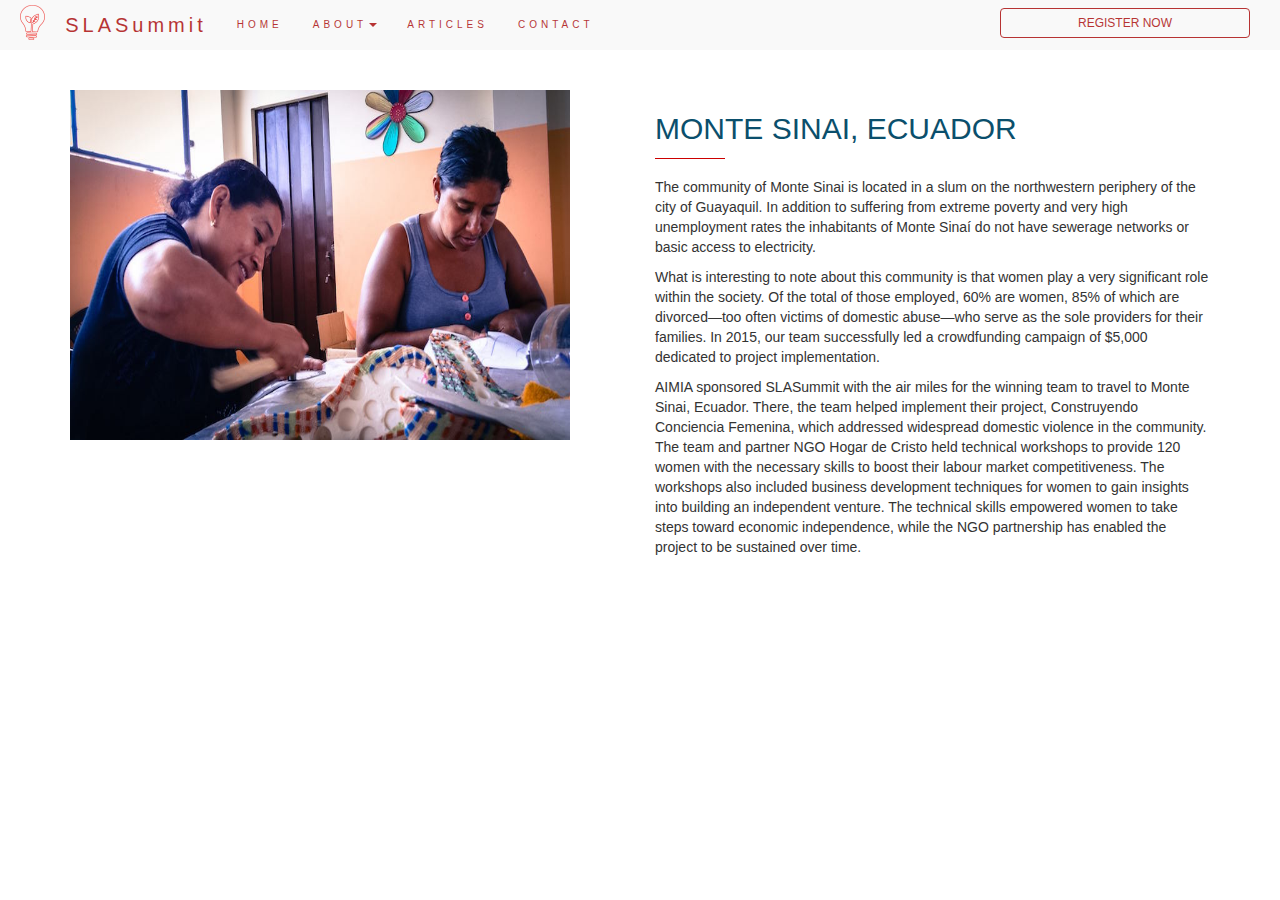
<file: Projects_MonteSinai.html>
<!DOCTYPE html>
<html lang="en">
<head>
  <title>SLASummit</title>
      <meta charset="utf-8">
      <meta name="viewport" content="width=device-width, initial-scale=1">
  <link rel="stylesheet" type="text/css" href="css/style.css">
  <link rel="stylesheet" href="css/font-awesome.min.css">
  <link rel="stylesheet" type="text/css" href="css/animate.css">

  <link href='http://fonts.googleapis.com/css?family=Buenard:700' rel='stylesheet' type='text/css'>
  <link rel="stylesheet" href="http://maxcdn.bootstrapcdn.com/bootstrap/3.3.7/css/bootstrap.min.css">

  <script src="https://ajax.googleapis.com/ajax/libs/jquery/1.12.4/jquery.min.js"></script>
  <script src="https://code.jquery.com/jquery-2.1.4.js"></script>
  <script src="https://maxcdn.bootstrapcdn.com/bootstrap/3.3.5/js/bootstrap.min.js"></script>

  <script src="js/custom.js"></script>
  <script src="js/wow.min.js"></script>
  <script>
              new WOW().init();
  </script>
  
<!-- Navigation Bar -->
<nav class="navbar navbar-default navbar-fixed-top">
  <div class="container-fluid">
    <div class="navbar-header">
      <button type="button" class="navbar-toggle" data-toggle="collapse" data-target="#myNavbar">
            <span class="icon-bar"></span>
            <span class="icon-bar"></span>
            <span class="icon-bar"></span>
      </button>
        <div class="navbar-header">
            <a class="navbar-brand" href="index.html#HOME">
              <img class="navbulb" alt="Brand" src="images/redlightbulb_new.png" height=35px>
            </a>
        </div>
        <a class="navbar-brand" href="index.html#HOME">SLASummit</a>
    </div>
    <div class="collapse navbar-collapse" id="myNavbar">
      <ul class="nav navbar-nav navbar-left"  style="background-color: transparent;">
                   <li><a href="index.html#HOME" class="nav-item">HOME</a></li>
            <li class="dropdown">
          <a href="#" class="dropdown-toggle" data-toggle="dropdown" role="button" aria-haspopup="true" aria-expanded="false">ABOUT<span class="caret"></span></a>
          <ul class="dropdown-menu">
            <li><a href="index.html#ABOUT">ABOUT US</a></li>
            <li><a href="index.html#OUR-GOALS">OUR GOALS</a></li>
            <li><a href="index.html#OUR-INSPIRATION">OUR INSPIRATION</a></li>
            <li><a href="index.html#PROJECTS">PROJECTS</a></li>
            <li><a href="index.html#EVENTS">EVENTS</a></li>
            <li><a href="index.html#MEET-THE-TEAM">MEET THE TEAM</a></li>
            <li><a href="index.html#SPONSORS">SPONSORS AND PARTNERS</a></li>
          </ul>
        </li>
                    
                    <li><a href="index.html#ARTICLES" class="nav-item">ARTICLES</a></li>
                    <li><a href="index.html#CONTACT" class="nav-item">CONTACT</a></li>
      </ul>
      <a href="https://www.eply.com/SLASummit20171633913">
        <button type="button" class="btn btn-danger navbar-btn navbar-right">Register Now</button>
      </a>
    </div>
  </div>
</nav>

</head>

<style type="text/css">
p{
  style="color: #0B4F6C;"
}
</style>

</head>
<body>

<!-- Monte Sinai -->   
        
        <section class="montesinai">
            <div class="choose-us-wrapper">
                <div class="container">
                    
                    <div class="row">
                        <div class="col-md-6">
                            <!-- About iphone --> 
                            <div class="project-picture">
                                  <img src="images/montesinai2.jpg" alt="montesinai" width="550" height="350" style="padding-right: 50px">
                            </div>
                        </div>
                        
                        <div class="col-md-6" clas="col-sm-12">
                            <!-- Why Choose Us Title --> 
                            <div class="choose-us-title">
                                <h2>Monte Sinai, Ecuador</h2>
                            </div>
                        </div>  
                            <!-- Description --> 
                            <div class="choose-us-des">
                             <div class="col-md-6" clas="col-sm-12">
                   <br>
                                      <p>The community of Monte Sinai is located in a slum on the northwestern periphery of the city of Guayaquil. In addition to suffering from extreme poverty and very high unemployment rates the inhabitants of Monte Sinaí do not have sewerage networks or basic access to electricity.</p>
                                      <p> What is interesting to note about this community is that women play a very significant role within the society. Of the total of those employed, 60% are women, 85% of which are divorced—too often victims of domestic abuse—who serve as the sole providers for their families. In 2015, our team successfully led a crowdfunding campaign of $5,000 dedicated to project implementation. </p>
                                      <p>AIMIA sponsored SLASummit with the air miles for the winning team to travel to Monte Sinai, Ecuador. There, the team helped implement their project, Construyendo Conciencia Femenina, which addressed widespread domestic violence in the community. The team and partner NGO Hogar de Cristo held technical workshops to provide 120 women with the necessary skills to boost their labour market competitiveness. The workshops also included business development techniques for women to gain insights into building an independent venture. The technical skills empowered women to take steps toward economic independence, while the NGO partnership has enabled the project to be sustained over time.</p>
                            </div>        
                        </div>
                </div>
            </div>
        </div>
        
        </section>




</body>
</html>
</file>
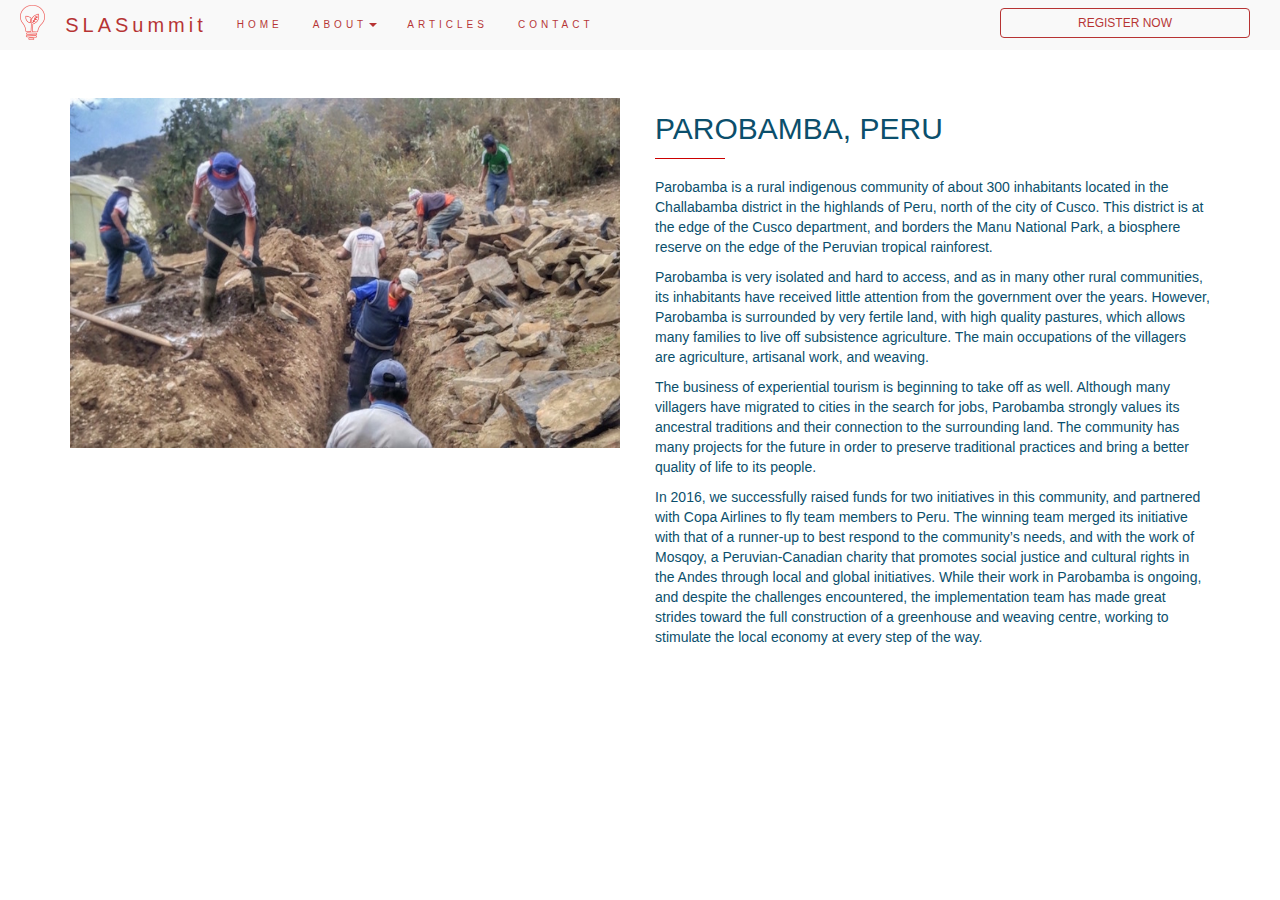
<file: Projects_Parobamba.html>
<!DOCTYPE html>
<html lang="en">
<head>
  <title>SLASummit</title>
      <meta charset="utf-8">
      <meta name="viewport" content="width=device-width, initial-scale=1">
  <link rel="stylesheet" type="text/css" href="css/style.css">
  <link rel="stylesheet" href="css/font-awesome.min.css">
  <link rel="stylesheet" type="text/css" href="css/animate.css">

  <link href='http://fonts.googleapis.com/css?family=Buenard:700' rel='stylesheet' type='text/css'>
  <link rel="stylesheet" href="http://maxcdn.bootstrapcdn.com/bootstrap/3.3.7/css/bootstrap.min.css">

  <script src="https://ajax.googleapis.com/ajax/libs/jquery/1.12.4/jquery.min.js"></script>
  <script src="https://code.jquery.com/jquery-2.1.4.js"></script>
  <script src="https://maxcdn.bootstrapcdn.com/bootstrap/3.3.5/js/bootstrap.min.js"></script>

  <script src="js/custom.js"></script>
  <script src="js/wow.min.js"></script>
  <script>
              new WOW().init();
  </script>
  
<!-- Navigation Bar -->
<nav class="navbar navbar-default navbar-fixed-top">
  <div class="container-fluid">
    <div class="navbar-header">
      <button type="button" class="navbar-toggle" data-toggle="collapse" data-target="#myNavbar">
            <span class="icon-bar"></span>
            <span class="icon-bar"></span>
            <span class="icon-bar"></span>
      </button>
        <div class="navbar-header">
            <a class="navbar-brand" href="index.html#HOME">
              <img class="navbulb" alt="Brand" src="images/redlightbulb_new.png" height=35px>
            </a>
        </div>
        <a class="navbar-brand" href="index.html#HOME">SLASummit</a>
    </div>
    <div class="collapse navbar-collapse" id="myNavbar">
      <ul class="nav navbar-nav navbar-left"  style="background-color: transparent;">
                   <li><a href="index.html#HOME" class="nav-item">HOME</a></li>
            <li class="dropdown">
          <a href="#" class="dropdown-toggle" data-toggle="dropdown" role="button" aria-haspopup="true" aria-expanded="false">ABOUT<span class="caret"></span></a>
          <ul class="dropdown-menu">
            <li><a href="index.html#ABOUT">ABOUT US</a></li>
            <li><a href="index.html#OUR-GOALS">OUR GOALS</a></li>
            <li><a href="index.html#OUR-INSPIRATION">OUR INSPIRATION</a></li>
            <li><a href="index.html#PROJECTS">PROJECTS</a></li>
            <li><a href="index.html#EVENTS">EVENTS</a></li>
            <li><a href="index.html#MEET-THE-TEAM">MEET THE TEAM</a></li>
            <li><a href="index.html#SPONSORS">SPONSORS AND PARTNERS</a></li>
          </ul>
        </li>
                    
                    <li><a href="index.html#ARTICLES" class="nav-item">ARTICLES</a></li>
                    <li><a href="index.html#CONTACT" class="nav-item">CONTACT</a></li>
      </ul>
      <a href="https://www.eply.com/SLASummit20171633913">
        <button type="button" class="btn btn-danger navbar-btn navbar-right">Register Now</button>
      </a>
    </div>
  </div>
</nav>

</head>

<style type="text/css">
p{
  color: #0B4F6C;

}

</style>
</head>
<body>

<!-- Parobamba -->   
        
        <section class="Parobamba">
            <div class="choose-us-wrapper">
                <div class="container">
                    
                    <div class="row">
                        <div class="col-md-6 col-sm-12">
                            <!-- About iphone --> 
                            <div class="about-iphone">
                                <img src="images/parobamba2.jpg" alt="Parobamba2" width="550" height="350" >
                            </div>
                        </div>
                        
                        <div class="col-md-6" clas="col-sm-12">
                            <!-- Why Choose Us Title --> 
                            <div class="choose-us-title">
                                <h2>Parobamba, Peru</h2>
                            </div>
                            
                            <!-- Description --> 
                            <div class="choose-us-des">
                   <br>
                                      <p > Parobamba is a rural indigenous community of about 300 inhabitants located in the Challabamba district in the highlands of Peru, north of the city of Cusco. This district is at the edge of the Cusco department, and borders the Manu National Park, a biosphere reserve on the edge of the Peruvian tropical rainforest. </p>

                                      <p>Parobamba is very isolated and hard to access, and as in many other rural communities, its inhabitants have received little attention from the government over the years. However, Parobamba is surrounded by very fertile land, with high quality pastures, which allows many families to live off subsistence agriculture. The main occupations of the villagers are agriculture, artisanal work, and weaving.</p>

                                        <p>The business of experiential tourism is beginning to take off as well. Although many villagers have migrated to cities in the search for jobs, Parobamba strongly values its ancestral traditions and their connection to the surrounding land. The community has many projects for the future in order to preserve traditional practices and bring a better quality of life to its people. </p>

                                          <p>In 2016, we successfully raised funds for two initiatives in this community, and partnered with Copa Airlines to fly team members to Peru. The winning team merged its initiative with that of a runner-up to best respond to the community’s needs, and with the work of Mosqoy, a Peruvian-Canadian charity that promotes social justice and cultural rights in the Andes through local and global initiatives.  While their work in Parobamba is ongoing, and despite the challenges encountered, the implementation team has made great strides toward the full construction of a greenhouse and weaving centre, working to stimulate the local economy at every step of the way.</p>
                            </div>        
                        </div>
                </div>
            </div>
        </div>
        
        </section>

</body>
</html>
</file>
<file: css/style.css>
body{ 
    font-family: 'Helvetica', sans-serif;
    -webkit-font-family:'Helvetica', sans-serif;
    overflow-y: scroll;
    overflow-x: hidden;
    color: #0B4F6C;
    background-attachment: fixed;
    background-repeat: no-repeat;
    background-position: center 100% 100%;
    background-size: cover; 
    -moz-background-size: cover; 
    -o-background-size: cover; 
    /*Webkit includes both chrome and safari browsers*/ 
    -webkit-background-size: cover; 
}

p{
    
    font-size: 14px; 
}

/*=========== Generic CSS ==============*/
.container {
    padding: 40px 40px;
}

.section-title{
    padding-top: 50px; 
    padding-bottom: 50px; 
}

.section-title h2 {
    position: relative;
    text-align: center; 
    color: #0B4F6C; 
    font-size: 30px; 
    font-weight: 400; 
    text-transform: uppercase;
}

.section-title h2:after{
    content:""; 
    position: absolute;
    bottom: -20px; 
    left: 50%; 
    width: 60px; 
    height: 1px; 
    background-color: #cc0000; 
    margin-left: -30px; 
    color: #0B4F6C;
}
.section-title p{
    color: #0B4F6C; 
    font-size: 18px; 
    line-height: 20px; 
    font-weight: 300; 
    text-align: center;
    margin-top: 45px;
}


.btn-success,
.btn-success:active
.btn-success:focus, 
.btn-success:visited {
    background-color: transparent !important;
    border: 1px solid #48BEFF !important; 
    border-radius: 4px !important; 
    width: 100% !important; 
    height: 50px !important; 
    text-transform: uppercase !important;
    font-family: 'Helvetica', sans-serif !important;
    font-size: 18px !important; 
    color: #48BEFF !important; 
    outline: 0px !important; 
    transition: all 1s; 
    -o-transition: all 1s; 
    -moz-transition: all 1s;
    -webkit-transition: all 1s;
}

.btn-success:hover {
    background-color: #48BEFF !important;
    color: #fff !important;
    border-color: #48BEFF !important;
}

.btn-danger,
.btn-danger:active
.btn-danger:focus, 
.btn-danger:visited {
    background-color: transparent !important;
    border: 1px solid #A50000 !important; 
    border-radius: 4px !important; 
    width: 20% !important; 
    height: 30px !important; 
    text-transform: uppercase !important;
    font-family: 'Helvetica', sans-serif !important;
    font-size: 12px !important; 
    color: #A50000 !important; 
    outline: 0px !important; 
    margin-right: 15px !important;
    transition: all 1s; 
    -o-transition: all 1s; 
    -moz-transition: all 1s;
    -webkit-transition: all 1s;
}

.btn-danger:hover {
    background-color: #A50000 !important;
    color: #fff !important;
    border-color: #A50000 !important;
}

.btn-info,
.btn-info:active
.btn-info:focus, 
.btn-info:visited {
    background-color: transparent !important;
    border: 1px solid #48BEFF !important; 
    border-radius: 4px !important; 
    width: 40% !important; 
    height: 50px !important; 
    text-transform: uppercase !important;
    font-family: 'Helvetica', sans-serif !important;
    font-size: 18px !important; 
    color: #48BEFF !important; 
    outline: 0px !important; 
    transition: all 1s; 
    -o-transition: all 1s; 
    -moz-transition: all 1s;
    -webkit-transition: all 1s;
}

/*    background-color: transparent !important;
    border: 1px solid #48BEFF !important; 
    border-radius: 4px !important; 
    width: 100% !important; 
    height: 50px !important; 
    text-transform: uppercase !important;
    font-family: 'Helvetica', sans-serif !important;
    font-size: 18px !important; 
    color: #48BEFF !important; 
    outline: 0px !important; 
    transition: all 1s; 
    -o-transition: all 1s; 
    -moz-transition: all 1s;
    -webkit-transition: all 1s;
}*/

.btn-info:hover {
    background-color: #48BEFF !important;
    color: #fff !important;
    border-color: #48BEFF !important;
}
/* ====== Navigation ========= */ 
.navbar{
    margin-bottom: 0;
    background-color: white;
    border: 0 !important;
    font-size: 10px !important;
    font-weight: bold !important; 
    letter-spacing: 4px;
    opacity: 0.8 !important;
}
.navbar-default{
    background-color: white; 
    border-color: #444 !important; 
    z-index: 110 !important;
    transition: all 1s !important; 
    -o-transition: all 1s !important; 
    -moz-transition: all 1s !important;
    -webkit-transition: all 1s !important;
}

.navbar-default .navbar-nav > li > a {
    color: #A50000 !important; 
    font-family: "Helvetica", sans-serif;
    font-weight: 120;
    font-size: 10px;
    transition: all 1s !important; 
    -o-transition: all 1s !important; 
    -moz-transition: all 1s !important;
    -webkit-transition: all 1s !important;
}

.navbar-default .navbar-nav > li > a:hover{
    color: #FFFFFF !important ;
    background-color:transparent; 
}

.navbar-default .navbar-nav > li > a:focus{
    color: #FFFFFF !important;
    background-color:transparent; 
}

.navbar-brand{
    padding: 15px 15px !important; 
    font-family: "helvetica", sans-serif;
    color: #A50000 !important;
    font-weight: 100;
    font-size: 20px !important;
}

.navbar-brand img{ 
    transition: all 1s !important; 
    -o-transition: all 1s !important; 
    -moz-transition: all 1s !important;
    -webkit-transition: all 1s !important;
}

.navbar-default .navbar-nav > .active>a,
.navbar-default .navbar-nav > .active>a:hover, 
.navbar-default .navbar-nav > .active>a:focus,
.navbar-default .navbar-nav > .active>a:visited
{

    color: #A50000 !important; 

}
.dropdown .dropdown-menu > li > a{
    color: #A50000 !important;
    font-family: "helvetica", sans-serif !important;
    font-weight: 120;
    font-size: 10px;
}

.navbulb {
    margin: -10px;
    margin-left: 5px;
    margin-right: 5px;
}

/* ====== Header ========= */ 
.home { 
    background-image: url("../images/quechua-kids.jpg"); 
    /*background attachment describes whether the image should scroll or be fixed*/ 
    background-attachment: fixed-top;
    background-repeat: no-repeat;
    background-position: center 100% 100%;
    /*make sure that the background size will only cover the screen size*/ 
    background-size: cover; 
    /*prefix for mozilla browser*/
    -moz-background-size: cover; 
    /*prefix for opera browser*/
    -o-background-size: cover; 
    /*Webkit includes both chrome and safari browsers*/ 
    -webkit-background-size: cover; 
}

/*This adds like a filter on top of the background image*/ 
.home-overlay{
    background-color: rgba(31, 31, 31, 0.75); 
}

.home-iphone img { 
    width: 100%; 
}

.logo {
    padding-bottom: 50px; 
}

.home-text h1{ 
    color: #fff; 
    font-size: 35px; 
    font-weight: 300; 
    line-height: 45px; 
    padding-top: 30px; 
    text-transform: uppercase; 
}

.home-text p{ 
    color: #fff; 
    font-size: 17px; 
    font-weight: 300; 
    line-height: 28px; 
}

/*=========== COUNTDOWN ==============*/
.countdowncontainer {
  padding-bottom: 10px;
}
#main { 
  background-color: white;
  height: 100px;
}

.content {
  padding: 0px 44px;
}

.text {
  margin-top: 10px;
  padding-bottom: 10px;
  text-align: center;
}

.text h2 {
  color: #0B4F6C;
  font-size: 30px;
  font: helvetica, sans-serif;
  font-style: normal;
  font-variant: normal;
  font-weight: light;
  letter-spacing: 2px;
}

.counter {
  background: white;
  min-height: 40px;
  text-align: center;
}

.counter h3 {
  color: #0B4F6C;
  font-size: 14px;
  font: helvetica, sans-serif;
  font-style: normal;
  font-variant: normal;
  font-weight: lighter;
  letter-spacing: 1px;
  padding-top: 20px;
  margin-bottom: 0px;
}

#countdown {
  color: #0B4F6C;
}

#countdown span {
  color: #0B4F6C;
  font: helvetica;
  font-size: 26px;
  font-weight: normal;
  margin-left: 20px;
  margin-right: 20px;
  text-align: center;
}

/*============= ABOUT US ====================*/
.choose-us-wrapper{
    padding-top: 50px;     
}


.about-iphone img{
    margin-top: 8px; 
    margin-bottom: 8px;
}

.choose-us-title h2{
    text-transform: uppercase;
    font-weight: 400; 
    font-size: 30px; 
    line-height: 37px; 
    position: relative; 
    color: #0B4F6C; 
}

.choose-us-title h2:after{
    content: ""; 
    position: absolute;
    bottom: -12px; 
    left: 0; 
    width: 70px; 
    height: 1px; 
    background-color: #cc0000; 
    color: #0B4F6C !important; 
}


.choose-us-title p{
    color: #0B4F6C !important; 
    font-size: 18px; 
    line-height: 20px; 
    font-weight: 300; 
    margin-top: 40px;
    line-height: 24px; 
    font-family: "Helvetica Neue", Helvetica, "avenir-next";
}

.choose-us-item{
    position: relative; 
    padding-bottom: 4px; 
    padding-left: 90px;
    color: #48BEFF;
}

.choose-us-item div{
    position: absolute;
    top: 0; 
    left: 0; 
}

.choose-us-item div i{
    font-size: 55px; 
    color: #A50000 !important; 
    transition: all 1s; 
    -webkit-transition: all 1s;
    -o-transition: all 1s;
    -moz-transition: all 1s;
}

.choose-us-item h3{
    color: #48BEFF;
    text-transform: uppercase; 
    font-size: 20px;
    font-weight: 500;
    color: #0B4F6C;
}

.choose-us-item p{
    color: #0B4F6C; 
    font-size: 16px; 
    line-height: 28px; 
    font-weight: 300; 
    line-height: 24px; 
    font-family: "Helvetica Neue",Helvetica,Arial,sans-serif;
}

.text-center {
    color: #0B4F6C;
}

/*============== where great minds meet  ================*/ 
.minds{
    background-image: url("../images/parobambahouses.jpg");
    background-repeat: no-repeat; 
    background-attachment: fixed; 
    background-size: cover;
    -o-background-size: cover;
    -moz-background-size: cover;
    -webkit-background-size: cover;
    background-position: 50% 50%;
}

.counter-overlay{
    padding-top: 120px; 
    padding-bottom: 120px; 
    background: rgba(0,0,0, .4); 
}

.counter-item i{
    color: #A50000; 
    font-size: 60px; 
}

.counter-item h2{
    font-family: "Source Sans Pro", sans-serif; 
    color: #D7DADB;
    font-weight: 700;
    text-transform: uppercase;
    font-size: 35px; 
    margin-top: 15px; 
    margin-bottom: 1px; 
}

.counter-item p{
    color: #D7DADB;
    font-size: 20px;
    margin-top: 0px; 
    font-weight: 300;
    text-transform: uppercase;
    font-family: "Source Sans Pro", sans-serif; 
}

/*============== OUR GOALS ===============*/
.OUR-GOALS {
    background-color: #fff;
}


/*============== OUR INSPIRATION ===============*/
.OUR-INSPIRATION{
    background-color: #0B4F6C;
}
.ourinspiration p{
    color: #fff !important;
}
.ourinspiration h2 {
    color: #fff !important;
}

/*============= projects ============*/
.PROJECTS{
    background-color: #fff;
}
.project-title {
    padding-top: 50px; 
    padding-bottom: 50px; 
}

.project-title h2 {
    position: relative;
    text-align: center; 
    color: #0B4F6C; 
    font-size: 30px; 
    font-weight: 400; 
    text-transform: uppercase;
}

.project-title h2:after{
    content:""; 
    position: absolute;
    bottom: -20px; 
    left: 50%; 
    width: 60px; 
    height: 1px; 
    background-color: #cc0000; 
    margin-left: -30px; 
}

.project-titlepicture img{
    padding: 50px;
}

.projectimg:hover {
    opacity: 0.8;
}

/*===I want to make the image darken when you hover over it ====*/

/*============= events ==================*/
.timeline {
  list-style: none;
  padding: 0;
  position: relative;
}
.timeline:before {
  top: 0;
  bottom: 0;
  position: absolute;
  content: "";
  width: 2px;
  background-color: #f1f1f1;
  left: 40px;
  margin-left: -1.5px;
}
.timeline > li {
  margin-bottom: 50px;
  position: relative;
  min-height: 50px;
}
.timeline > li:before,
.timeline > li:after {
  content: " ";
  display: table;
}
.timeline > li:after {
  clear: both;
}
.timeline > li .timeline-panel {
  width: 100%;
  float: right;
  padding: 0 20px 0 100px;
  position: relative;
  text-align: left;
}
.timeline > li .timeline-panel:before {
  border-left-width: 0;
  border-right-width: 15px;
  left: -15px;
  right: auto;
}
.timeline > li .timeline-panel:after {
  border-left-width: 0;
  border-right-width: 14px;
  left: -14px;
  right: auto;
}
.timeline > li .timeline-image {
  left: 0;
  margin-left: 0;
  width: 80px;
  height: 80px;
  position: absolute;
  z-index: 100;
  background-color: #fff;
  color: white;
  border-radius: 100%;
  border: 7px solid #f1f1f1;
  text-align: center;
}
.timeline > li .timeline-image h4 {
  font-size: 10px;
  margin-top: 12px;
  line-height: 14px;
  color: #fff;
}
.timeline > li.timeline-inverted > .timeline-panel {
  float: right;
  text-align: left;
  padding: 0 20px 0 100px;
}
.timeline > li.timeline-inverted > .timeline-panel:before {
  border-left-width: 0;
  border-right-width: 15px;
  left: -15px;
  right: auto;
}
.timeline > li.timeline-inverted > .timeline-panel:after {
  border-left-width: 0;
  border-right-width: 14px;
  left: -14px;
  right: auto;
}
.timeline > li:last-child {
  margin-bottom: 0;
}
.timeline .timeline-heading h4 {
  margin-top: 0;
  color: #48BEFF;
}
.timeline .timeline-heading h4.subheading {
  text-transform: none;
}
.timeline .timeline-body > p,
.timeline .timeline-body > ul {
  margin-bottom: 0;
  color: #fff;
}
@media (min-width: 768px) {
  .timeline:before {
    left: 50%;
  }
  .timeline > li {
    margin-bottom: 100px;
    min-height: 100px;
  }
  .timeline > li .timeline-panel {
    width: 41%;
    float: left;
    padding: 0 20px 20px 30px;
    text-align: right;
  }
  .timeline > li .timeline-image {
    width: 100px;
    height: 100px;
    left: 50%;
    margin-left: -50px;
  }
  .timeline > li .timeline-image h4 {
    font-size: 13px;
    margin-top: 16px;
    line-height: 18px;
  }
  .timeline > li.timeline-inverted > .timeline-panel {
    float: right;
    text-align: left;
    padding: 0 30px 20px 20px;
  }
}
@media (min-width: 992px) {
  .timeline > li {
    min-height: 150px;
  }
  .timeline > li .timeline-panel {
    padding: 0 20px 20px;
  }
  .timeline > li .timeline-image {
    width: 150px;
    height: 150px;
    margin-left: -75px;
  }
  .timeline > li .timeline-image h4 {
    font-size: 18px;
    margin-top: 30px;
    line-height: 26px;
  }
  .timeline > li.timeline-inverted > .timeline-panel {
    padding: 0 20px 20px;
  }
}
@media (min-width: 1200px) {
  .timeline > li {
    min-height: 170px;
  }
  .timeline > li .timeline-panel {
    padding: 0 20px 20px 100px;
  }
  .timeline > li .timeline-image {
    width: 170px;
    height: 170px;
    margin-left: -85px;
  }
  .timeline > li .timeline-image h4 {
    margin-top: 40px;
  }
  .timeline > li.timeline-inverted > .timeline-panel {
    padding: 0 100px 20px 20px;
  }
}
/*============= MEET THE TEAM ==================*/
.MEET-THE-TEAM {
    background-color: #fff;
}

/*============= Articles ============*/
.articles {
    background: #0B4F6C !important;
}
.readmorearticles{
    text-align: center;
    vertical-align: middle;
    line-height: 90px; 
    padding-top: 30px;
    color: #fff;
}

.articles p{
    color: #fff;
}

.articles h2 {
    color: #fff;
}
.art {
    color: #fff;
}

.art h3{
    color: #48BEFF;
}
/*============== Testimonials  ================*/ 

.TESTIMONIALS{
    background-image: url("../images/parobamba2.jpg");
    background-attachment: fixed; 
    background-repeat: no-repeat;
    background-size: cover;
    -o-background-size: cover;
    -moz-background-size: cover;
    -webkit-background-size: cover;
    background-position: 50% 50%; 
}

.testimonial-overlay{
    background-color: rgba(31, 31, 31, .75);
}

.carousel-indicators{
    bottom: -10px; 
}

/*Adding a border frame to the images inside the carousel */ 
.carousel-inner .item img{
    border: 2px solid #cc0000; 
  /*  border-radius: 50%; */
    width: auto;
    height: 130px !important;
    max-height: 225px;
    padding: 3px; 
}

.testimonial-caption{ 
    padding-bottom: 70px; 
}

.testimonial-caption h2{
    color: #cc0000; 
    text-transform: uppercase; 
    font-weight: 900; 
    font-size: 30px; 
    margin-top: 25px; 
}

.testimonial-caption h4{
    color: #cc0000; 
}

.testimonial-caption h4 span{ 
    color: #D8D8D8; 
    font-style: italic; 
    font-weight: 300;
}

.testimonial-caption p{
    color: #D8D8D8;
    font-size: 18px;
    line-height: 27px; 
    padding-top: 20px; 
}
/*============== Sponsors and partners ================*/ 


/*============== Purchase Now ================*/ 
.purchase-now{
    background-color: #0B4F6C; 
    padding-top: 100px; 
    padding-bottom: 100px; 
}

.purchase-now p{
    color: #fff; 
    font-size: 18px; 
    font-weight: 300; 
}

.btn-purchase-now,
.btn-purchase-now:active, 
.btn-purchase-now:focus,
.btn-purchase-now:visited
{
    background-color: #48BEFF !important; 
    border: 1px solid #48BEFF !important;
    color: #fff; 
    border-radius: 3px; 
    padding: 15px 35px; 
    text-transform: uppercase;
    transition: all 1s; 
    -o-transition: all 1s;
    -moz-transition: all 1s;
    -webkit-transition: all 1s;
}

.btn-purchase-now:hover{
    background-color: #48BEFF;
    border-color: #48BEFF;
}



/*============== Download Now ================*/ 

.download-now img{
    width: 100%;  
}

.available-on{
    background-color: #1a1a1a; 
    margin-top: -8px; 
    position: relative; 
}

.available-title{
    padding-top: 75px; 
}

.available-title h2{
    color: #fff; 
    font-size: 30px; 
}

.available-title p{
    color: #B5B5B5; 
}

.no-padding {
    padding-right: 0px;
    padding-left: 0px;
}

.available-on-item {
    text-align: center; 
    border-left: 1px solid #0F1217; 
    min-height: 230px; 
    padding-bottom: 15px; 
    position: relative; 
    transition: all 1s; 
    -o-transition: all 1s; 
    -moz-transition: all 1s;
    -webkit-transition: all 1s;
    
}

.available-on-item:hover {
    background-color: #121212;    
}

.available-on-item i{
    color: #cc0000; 
    text-align: center; 
    opacity: 1;
    font-size: 40px; 
    padding-top: 90px; 
    transition: all 1s; 
    -o-transition: all 1s; 
    -moz-transition: all 1s;
    -webkit-transition: all 1s;
}

.available-on-item:hover i{
    opacity: 0; 
}

.available-on-inner{
    position: absolute; 
    bottom: 93px;
    width: 100%;  
    opacity: 0; 
    transition: all 1s; 
    -o-transition: all 1s; 
    -moz-transition: all 1s;
    -webkit-transition: all 1s;
}

.available-on-inner h2{
    text-align: center;
    font-weight: 300; 
    color: #D7DADB;
    font-size: 16px; 
}

.available-on-item:hover .available-on-inner{
    opacity: 1; 
}

/*============== Map ====================*/

.map {
    height: 500px;
}

@media(max-width:768px) {
    .map {
        height: 75%;
    }
}

.map iframe {
    pointer-events: none;
}


/*============== Contact Us ================*/ 
.contact-us {
    background-color: #fff;
}

.googleform {
    align-items: center;
}

.contact-us-form .form-control{
    display: block; 
    width: 100%; 
    height: 50px; 
    padding: 6px 12px; 
    font-size: 14px; 
    line-height: 21px; 
    color: #555; 
    background-color: white;
    border: 1px solid #aeaeae; 
    border-radius: 3px;
    margin-bottom: 15px;
    opacity: 0.8;
    outline: 0px !important; 
    transition: all 1s; 
    -o-transition: all 1s; 
    -moz-transition: all 1s;
    -webkit-transition: all 1s;
}


#message{
    height: 117px; 
    resize: none; 
}


.submit-btn, 
.submit-btn:active, 
.submit-btn:focus, 
.submit-btn:visited {
    background-color: transparent !important;
    border: 1px solid #48BEFF !important; 
    border-radius: 4px !important; 
    width: 100% !important; 
    height: 50px !important; 
    text-transform: uppercase !important;
    font-size: 18px !important; 
    color: #48BEFF!important; 
    outline: 0px !important; 
    transition: all 1s !important; 
    -o-transition: all 1s !important; 
    -moz-transition: all 1s !important;
    -webkit-transition: all 1s !important;
}

.submit-btn:hover {
    background-color: #48BEFF !important; 
    color: #fff !important; 
    border-color: #48BEFF; 
}

.social-icons{
    padding-top: 50px; 
    padding-bottom: 70px; 
}

.social-icons ul{
    margin: 0; 
    padding: 0;
    text-align: center; 

}

.social-icons ul li{
    list-style: none;
    display: inline; 
    padding-left: 10px; 
}

.social-icons ul li a{
    text-decoration: none; 
    display: inline-block;
    text-align: center;
    border: 1px solid #48BEFF;
    border-radius: 3px; 
    width: 45px;
    height: 45px; 
    line-height: 49px; 
    color: #48BEFF; 
    transition: all 1s !important; 
    -o-transition: all 1s !important; 
    -moz-transition: all 1s !important;
    -webkit-transition: all 1s !important;
}

.social-icons ul li a:hover{
    background-color: #48BEFF;
    border: 1px solid #48BEFF;
    color: #fff; 
}

.social-icons ul li a i{
    font-size: 20px;
}

/*============== Footer ================*/ 
.footer {
    background-color: #1a1a1a; 
    padding-bottom: 35px; 
    padding-top: 35px; 
    border-bottom: 3px solid #cc0000; 
}

#copyright{
    width: 50%;
}

#copyright p {
    color: #8C8B8A; 
    font-weight: 600; 
    font-size: 15px; 
    text-transform: uppercase;
}

#copyright p a{
    text-decoration: none; 
    color: #cc0000; 
}

.scroll-top{
    text-align: right;
}

.scroll-top a{
    background-color: #cc0000; 
    padding: 25px; 
}

.scroll-top a i{
    color: #fff; 
    font-size: 25px; 
}
</file>
